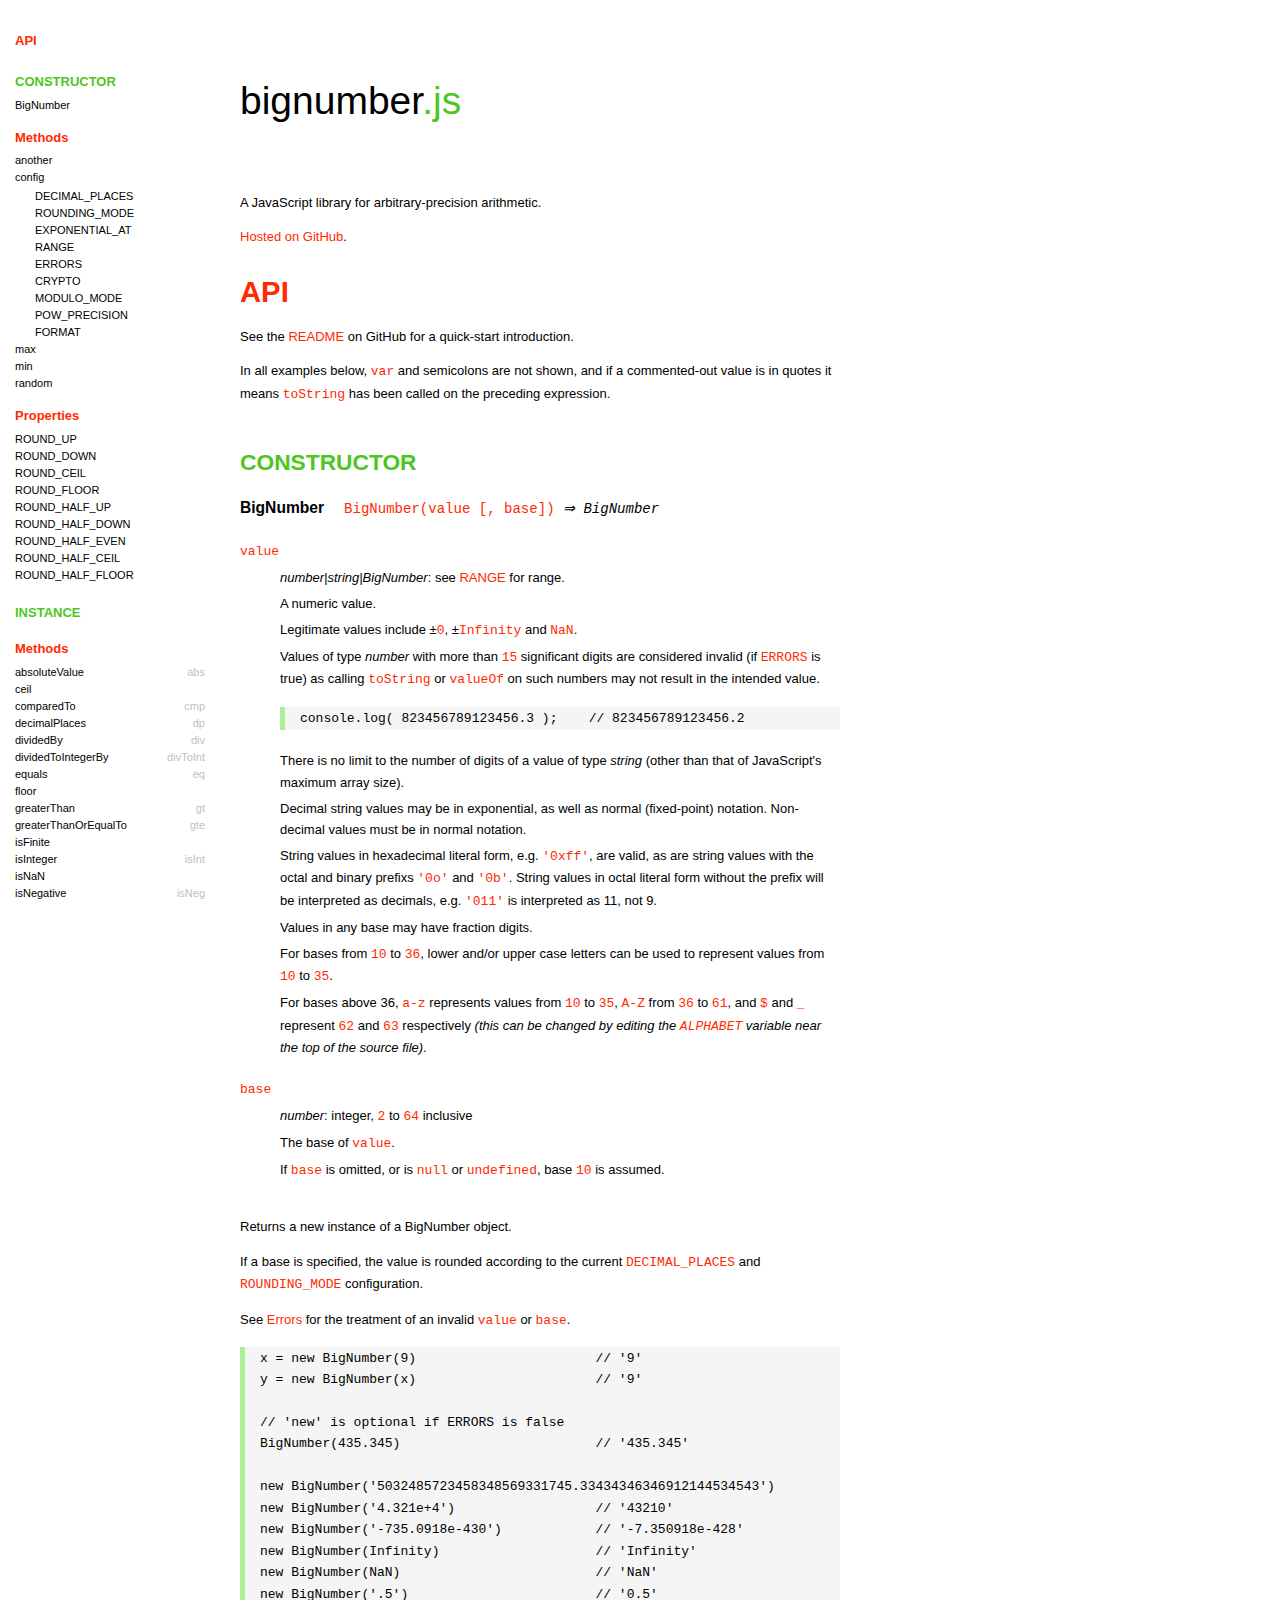
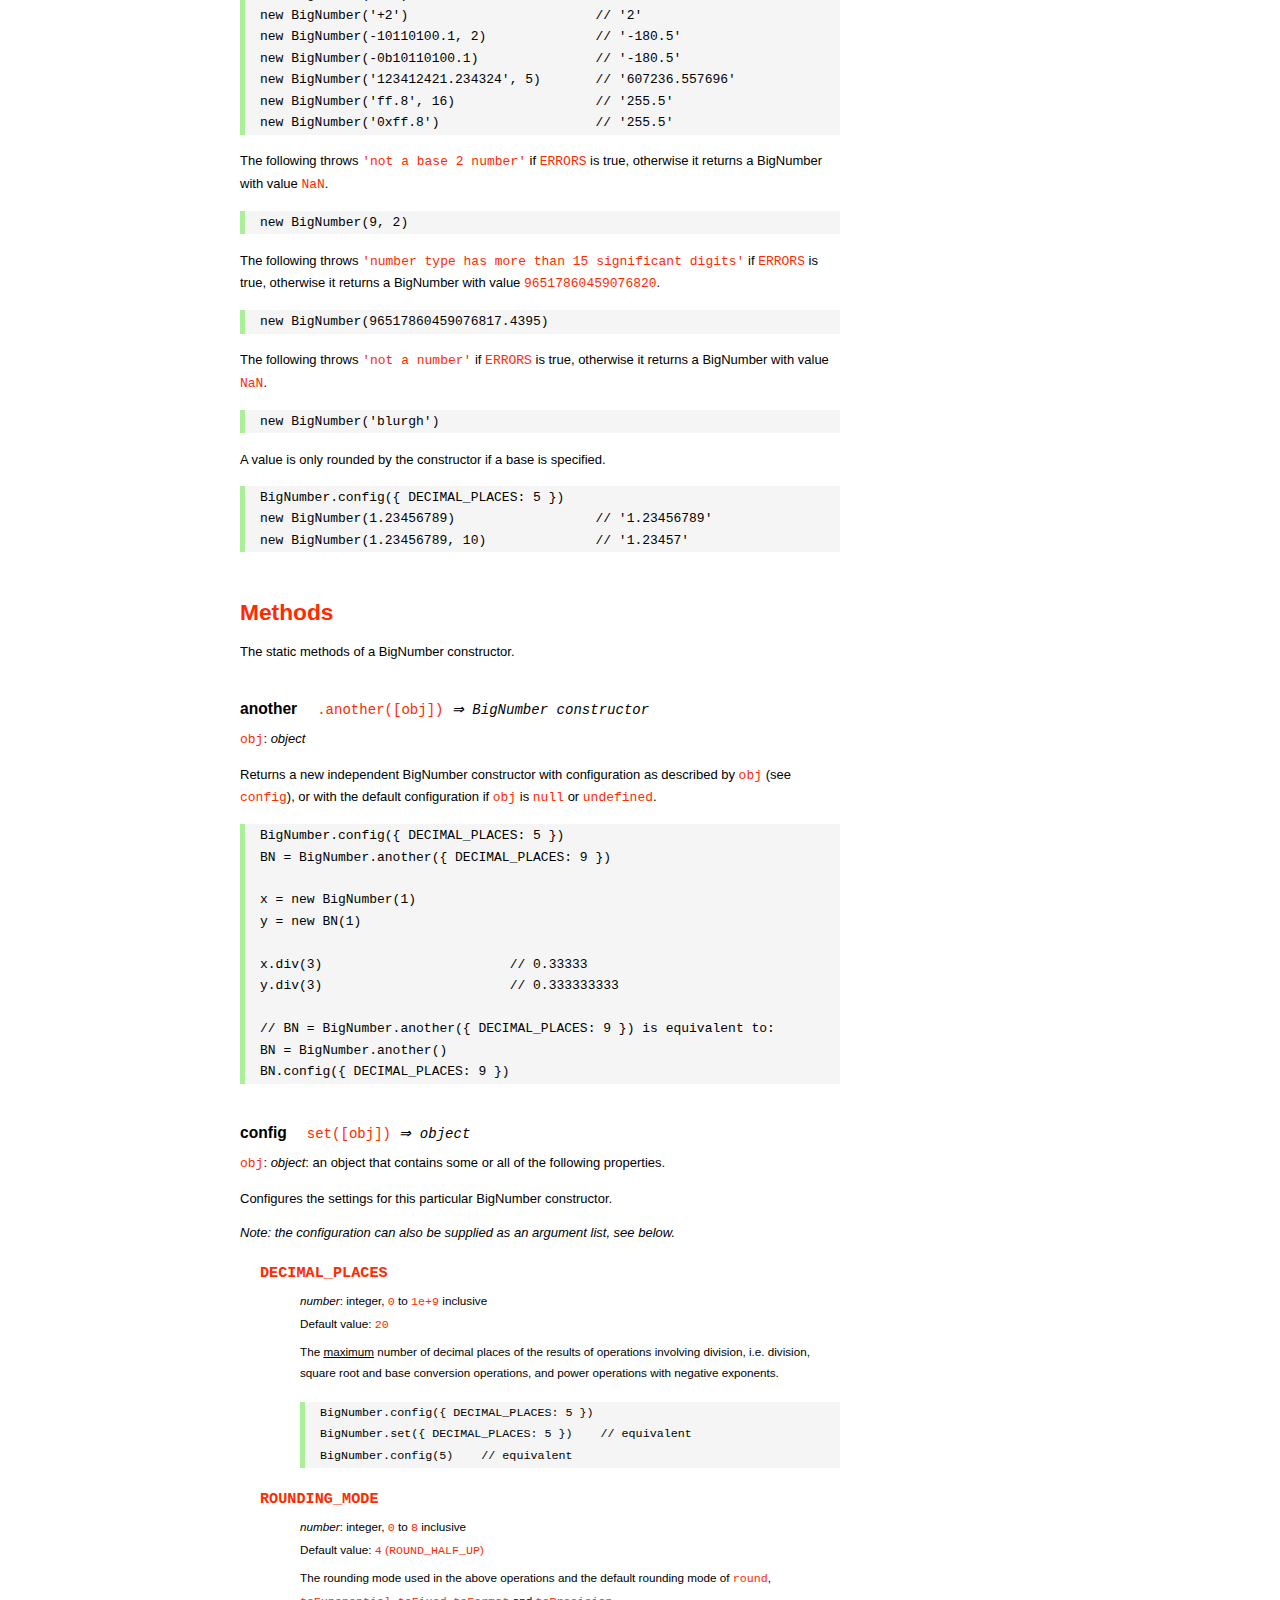
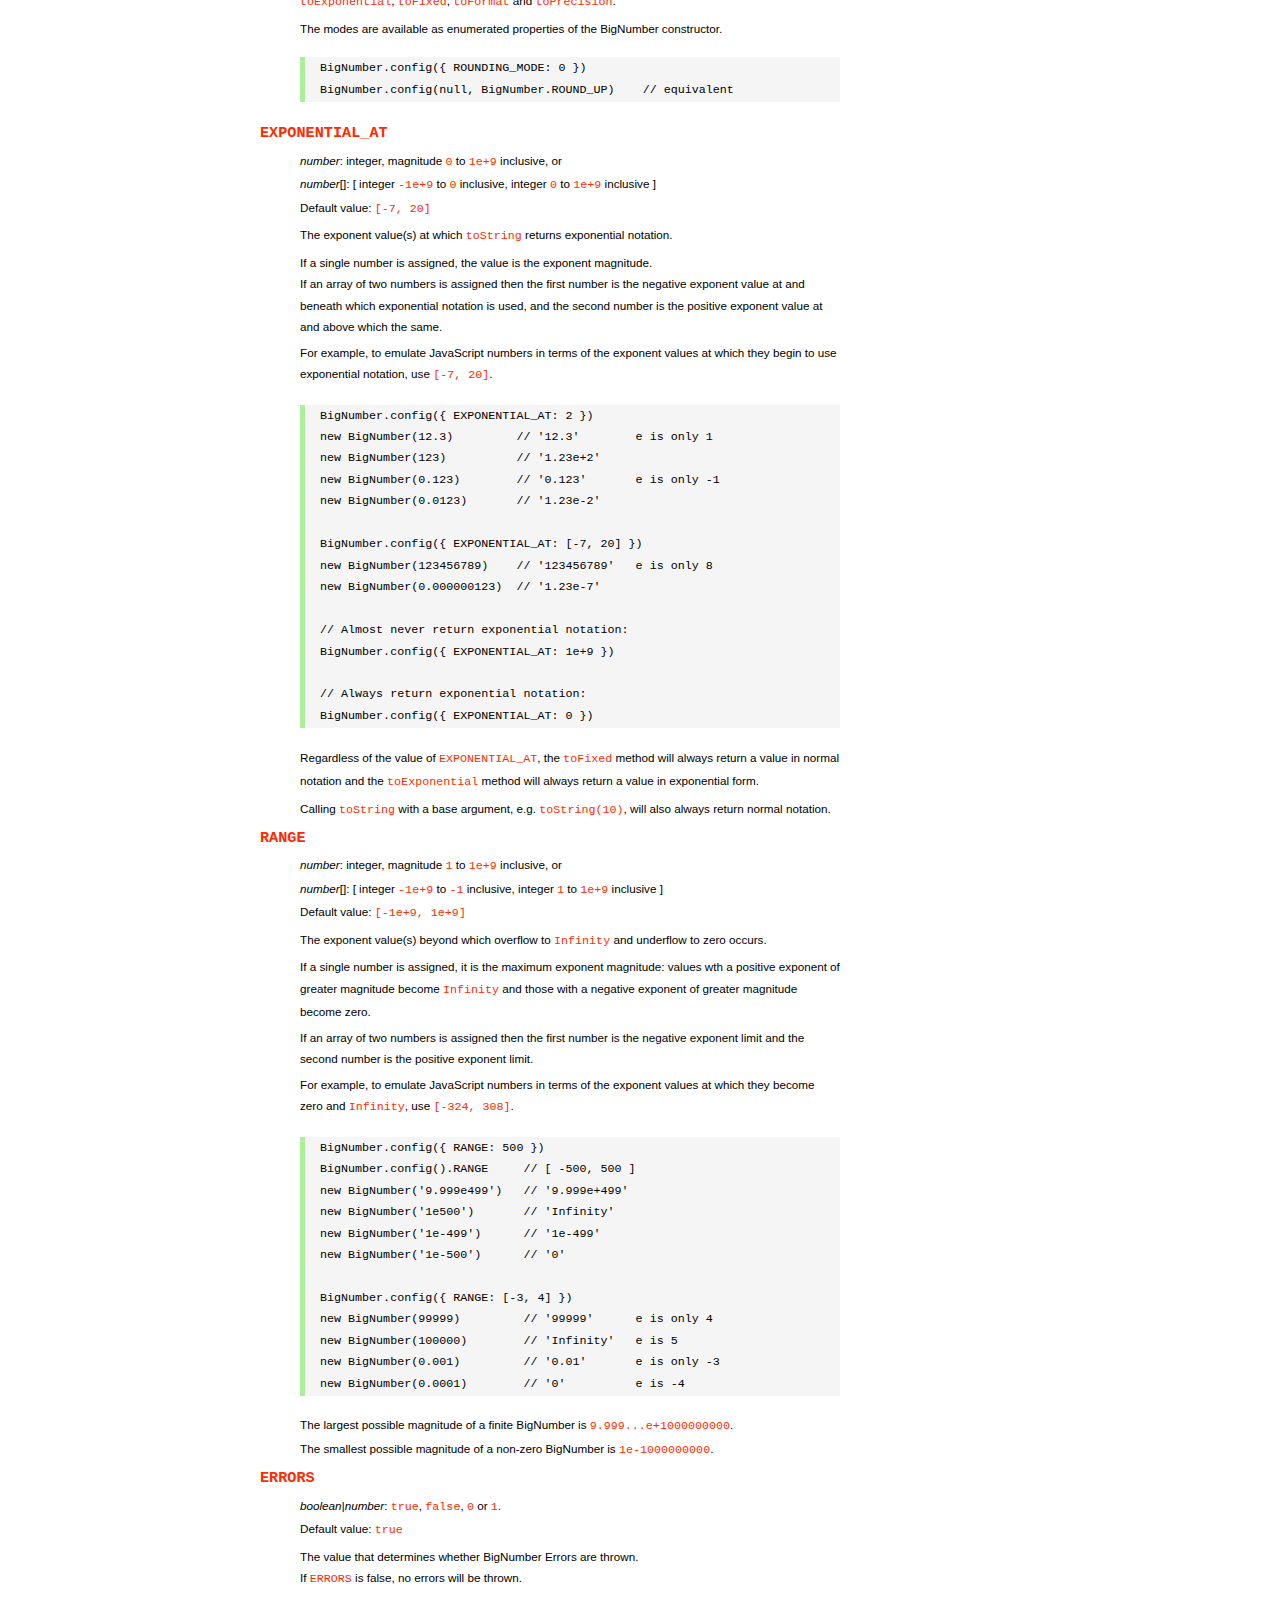
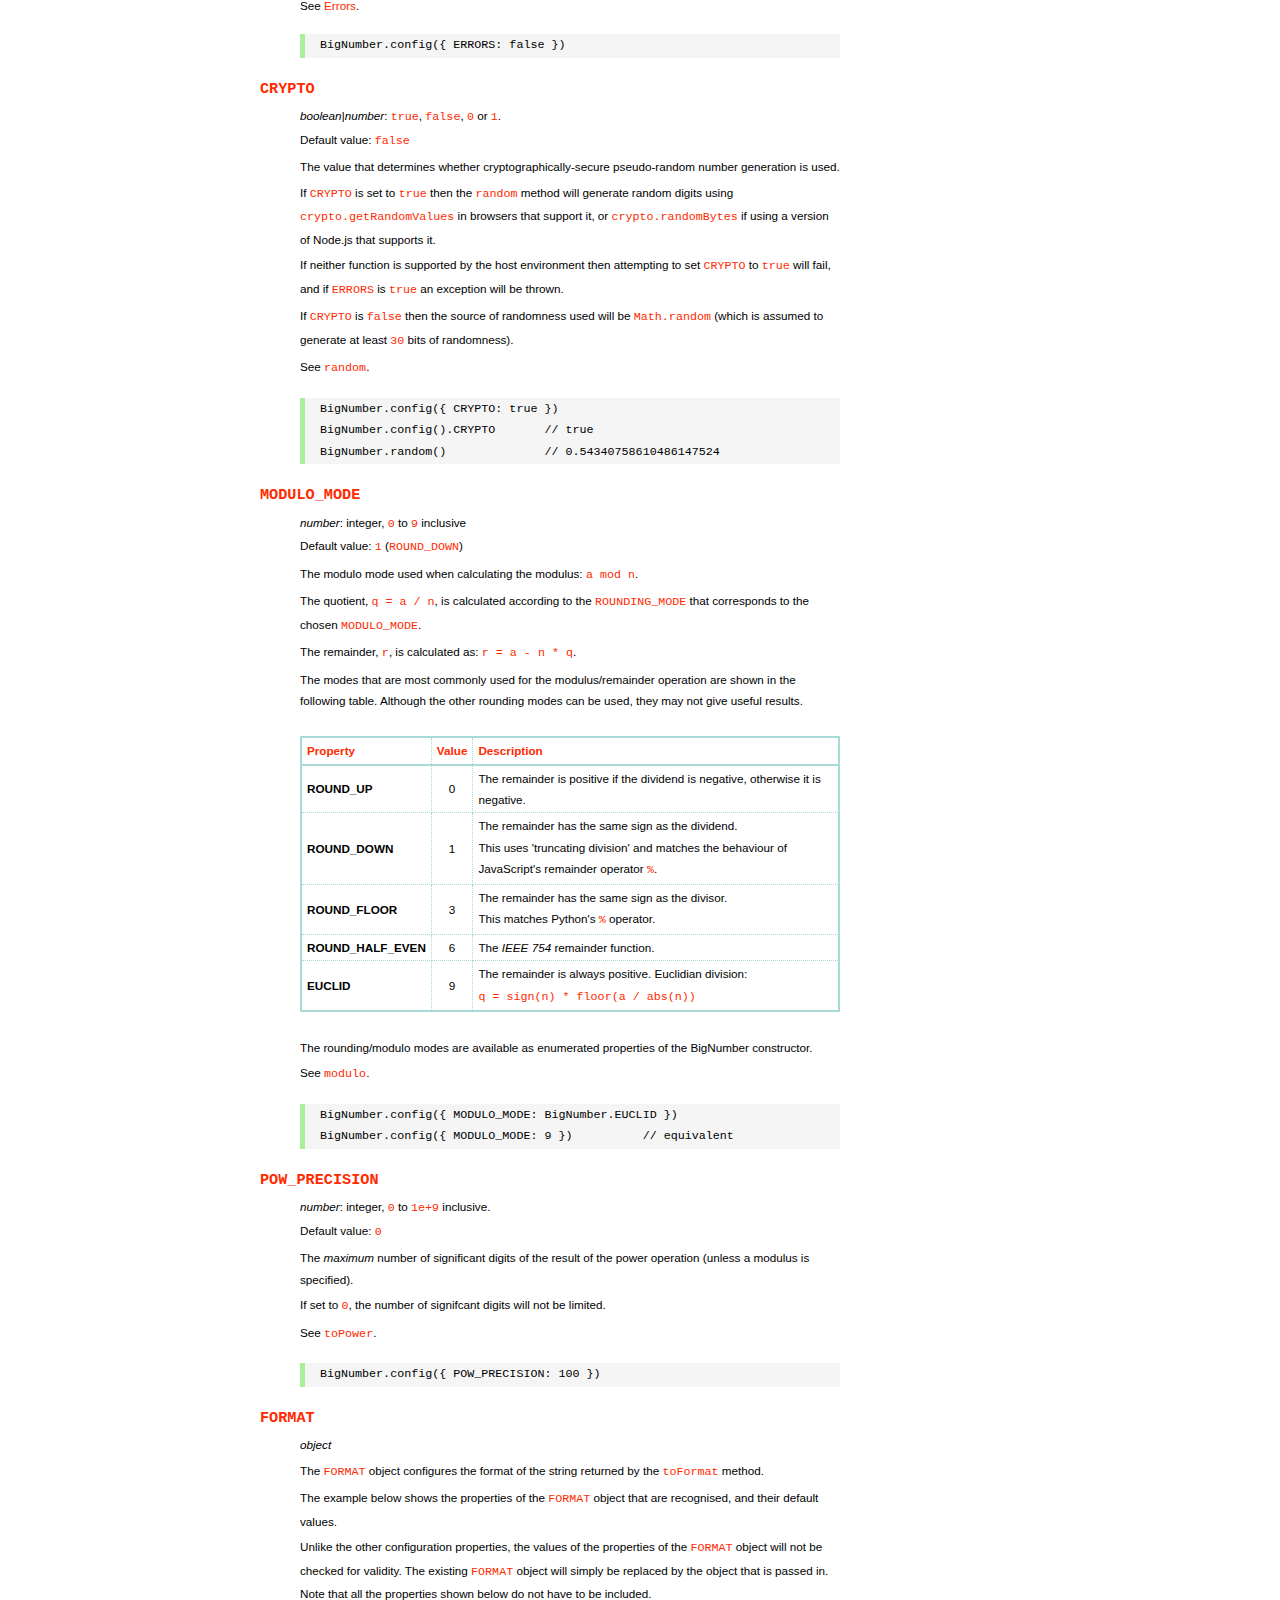
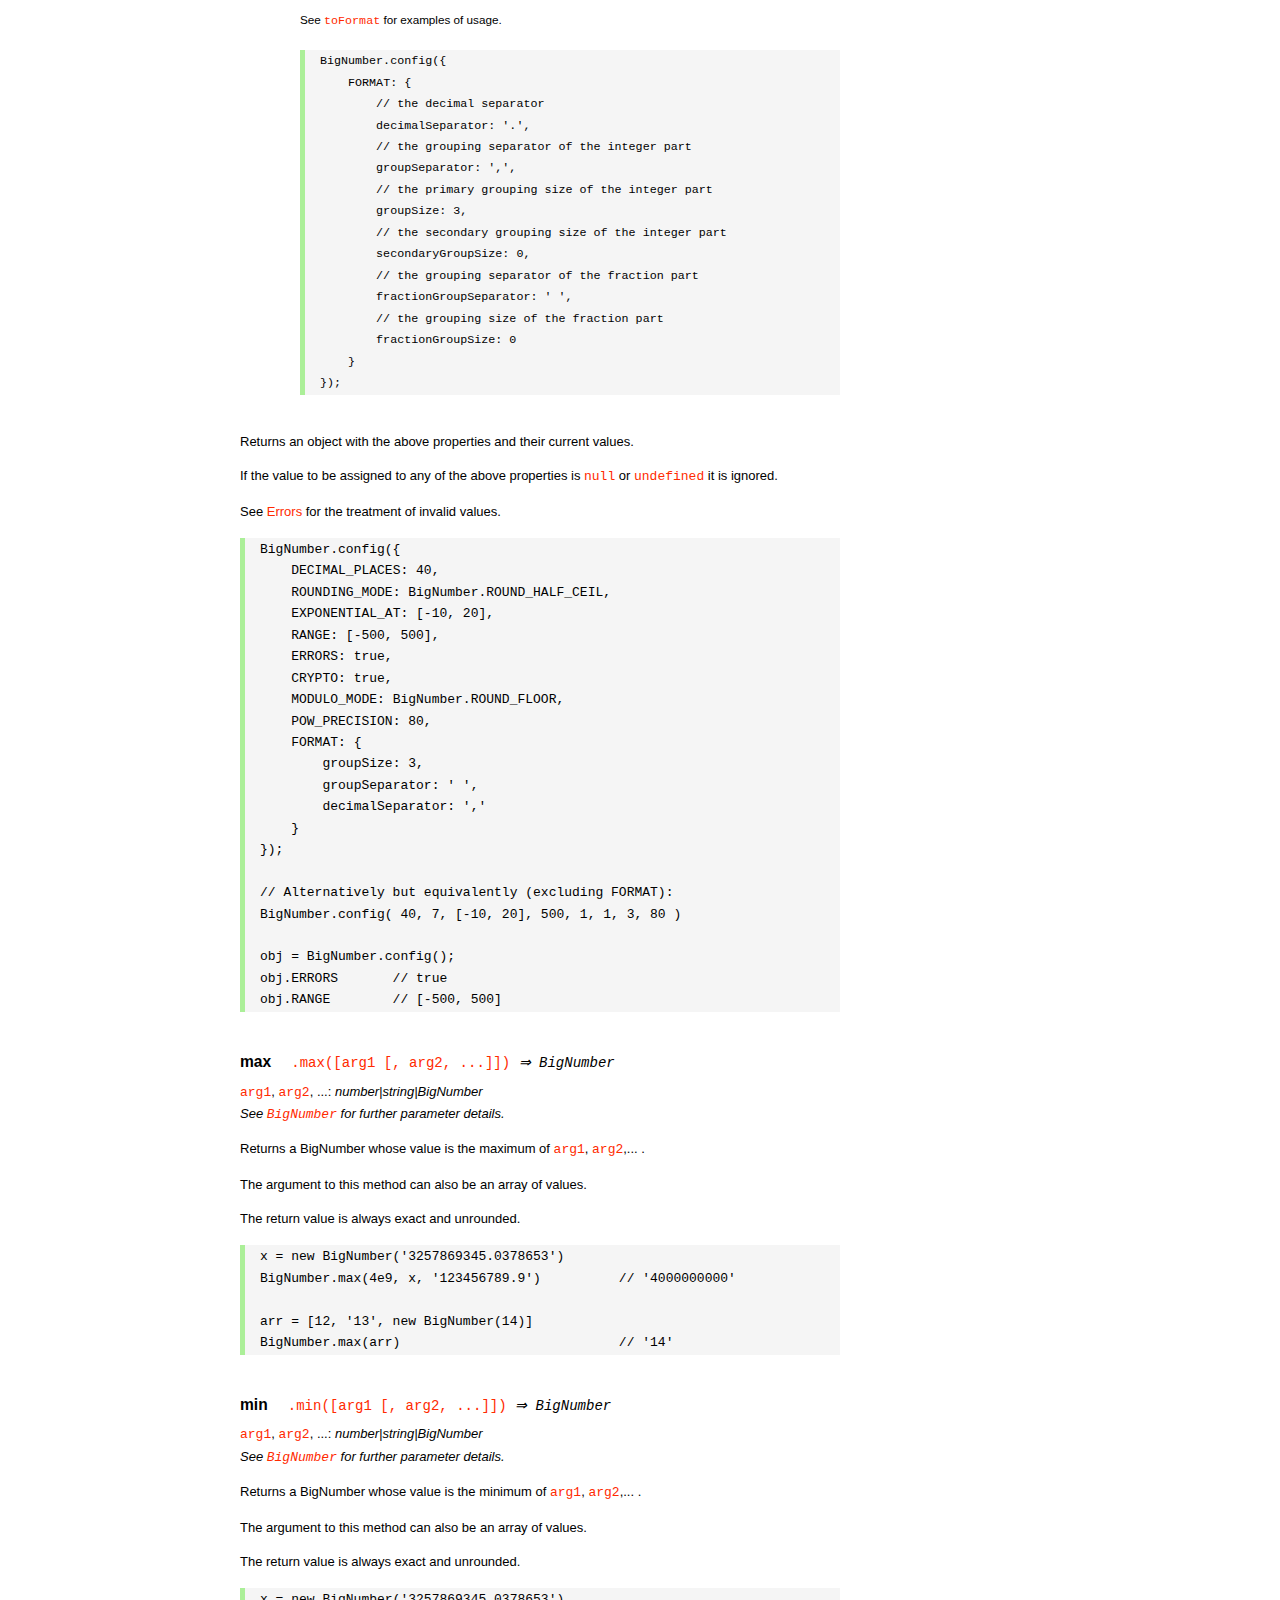
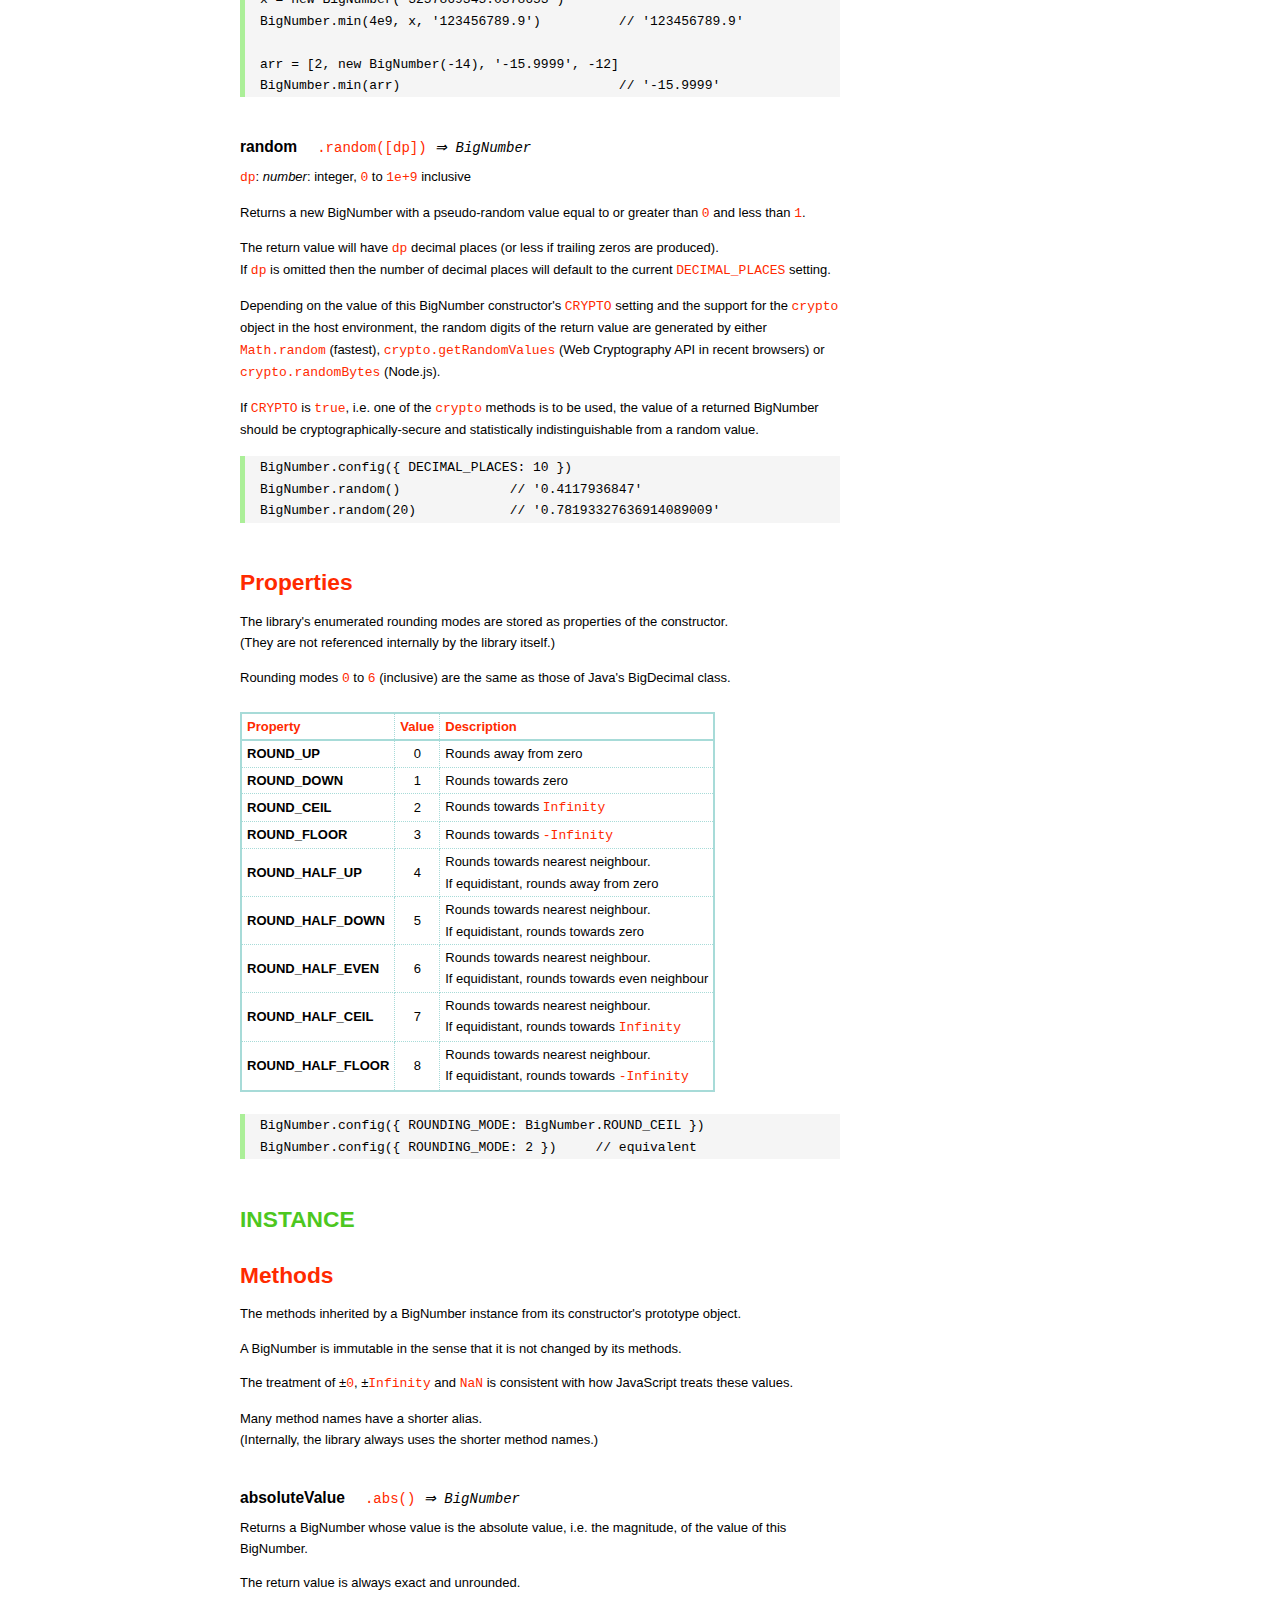
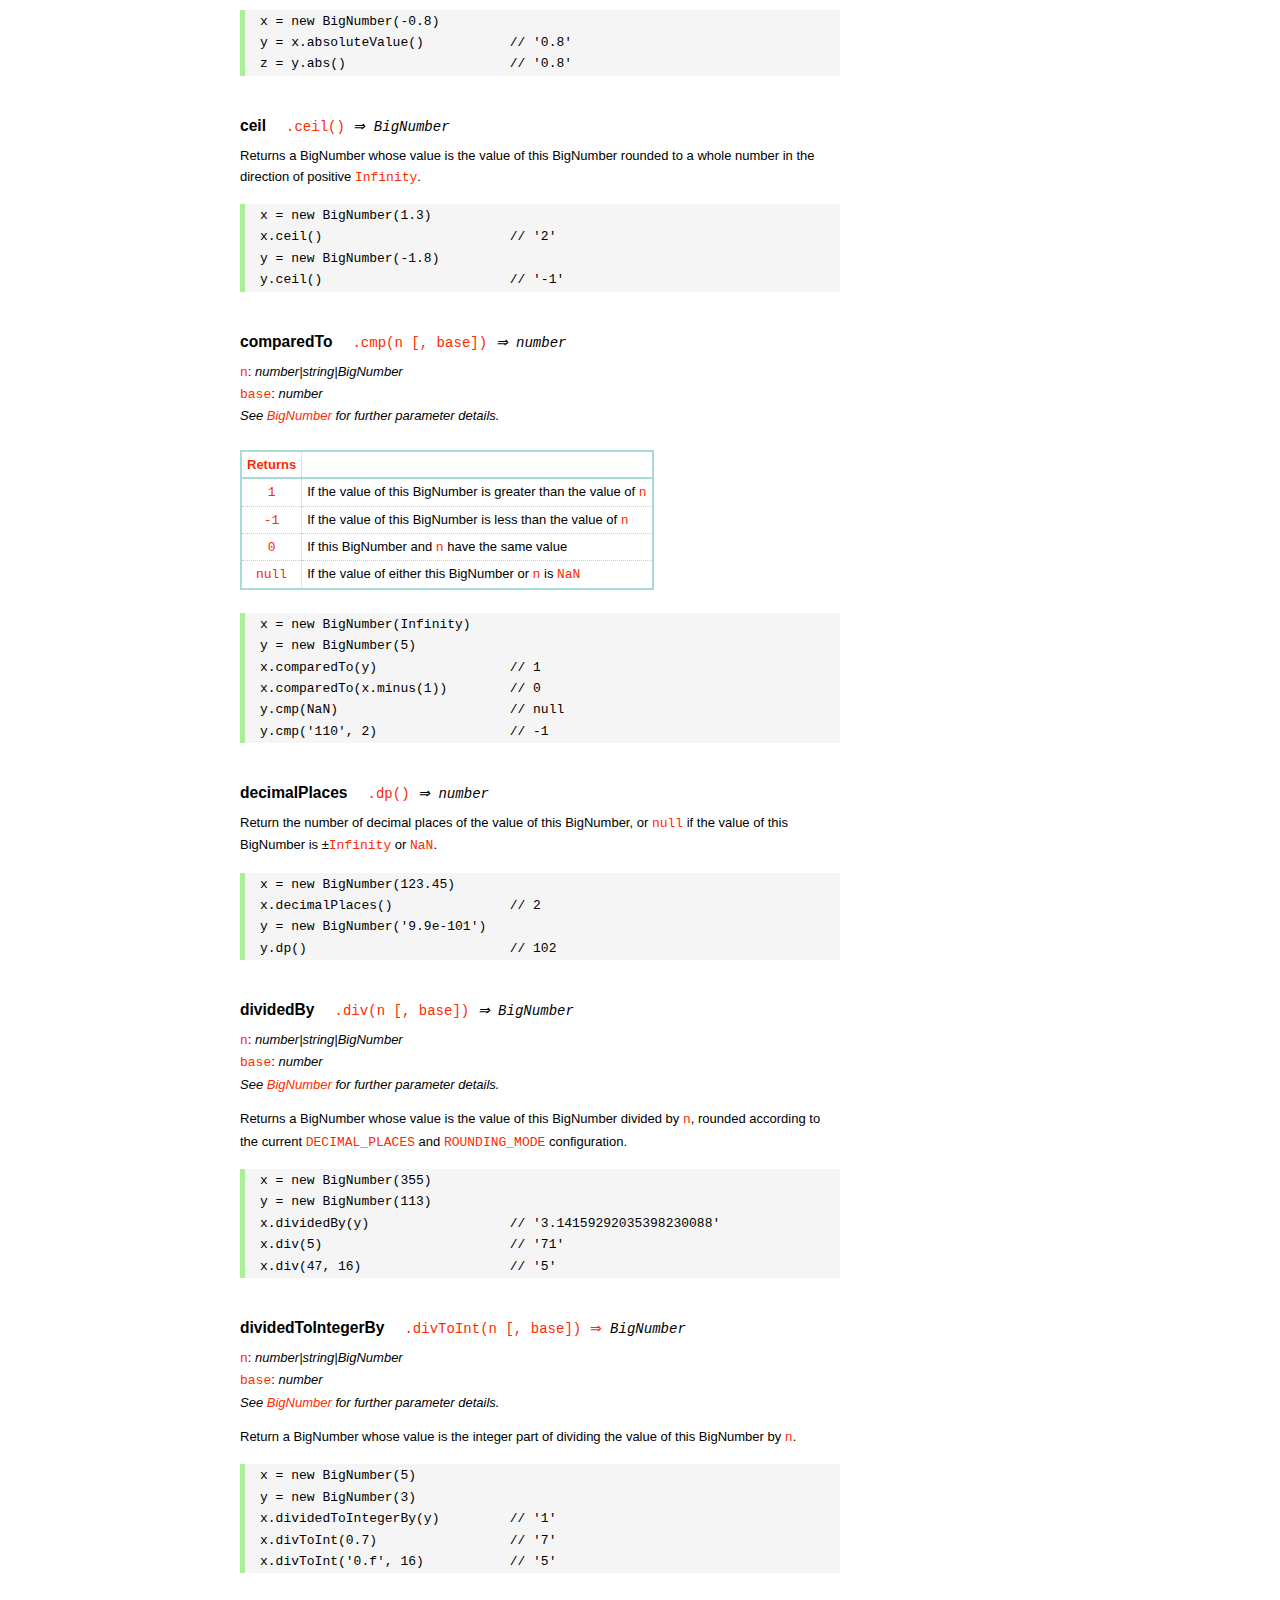
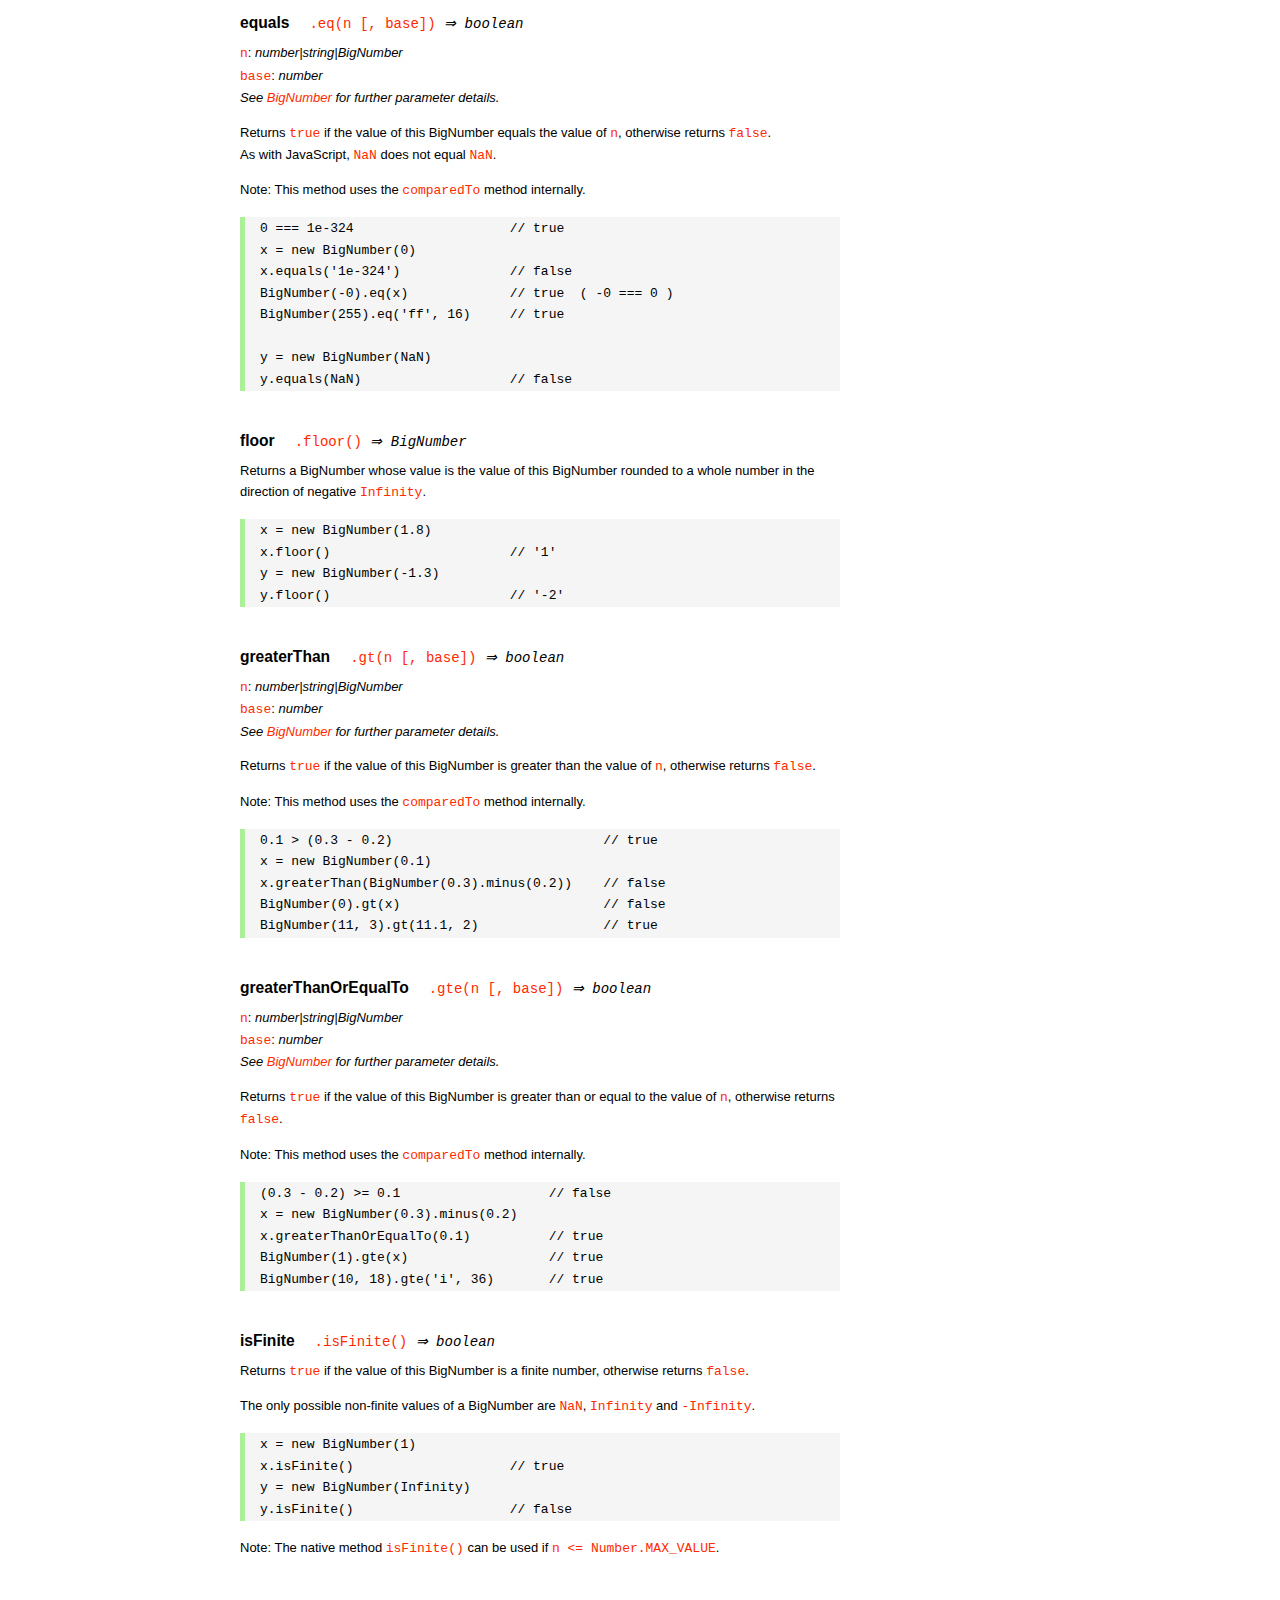
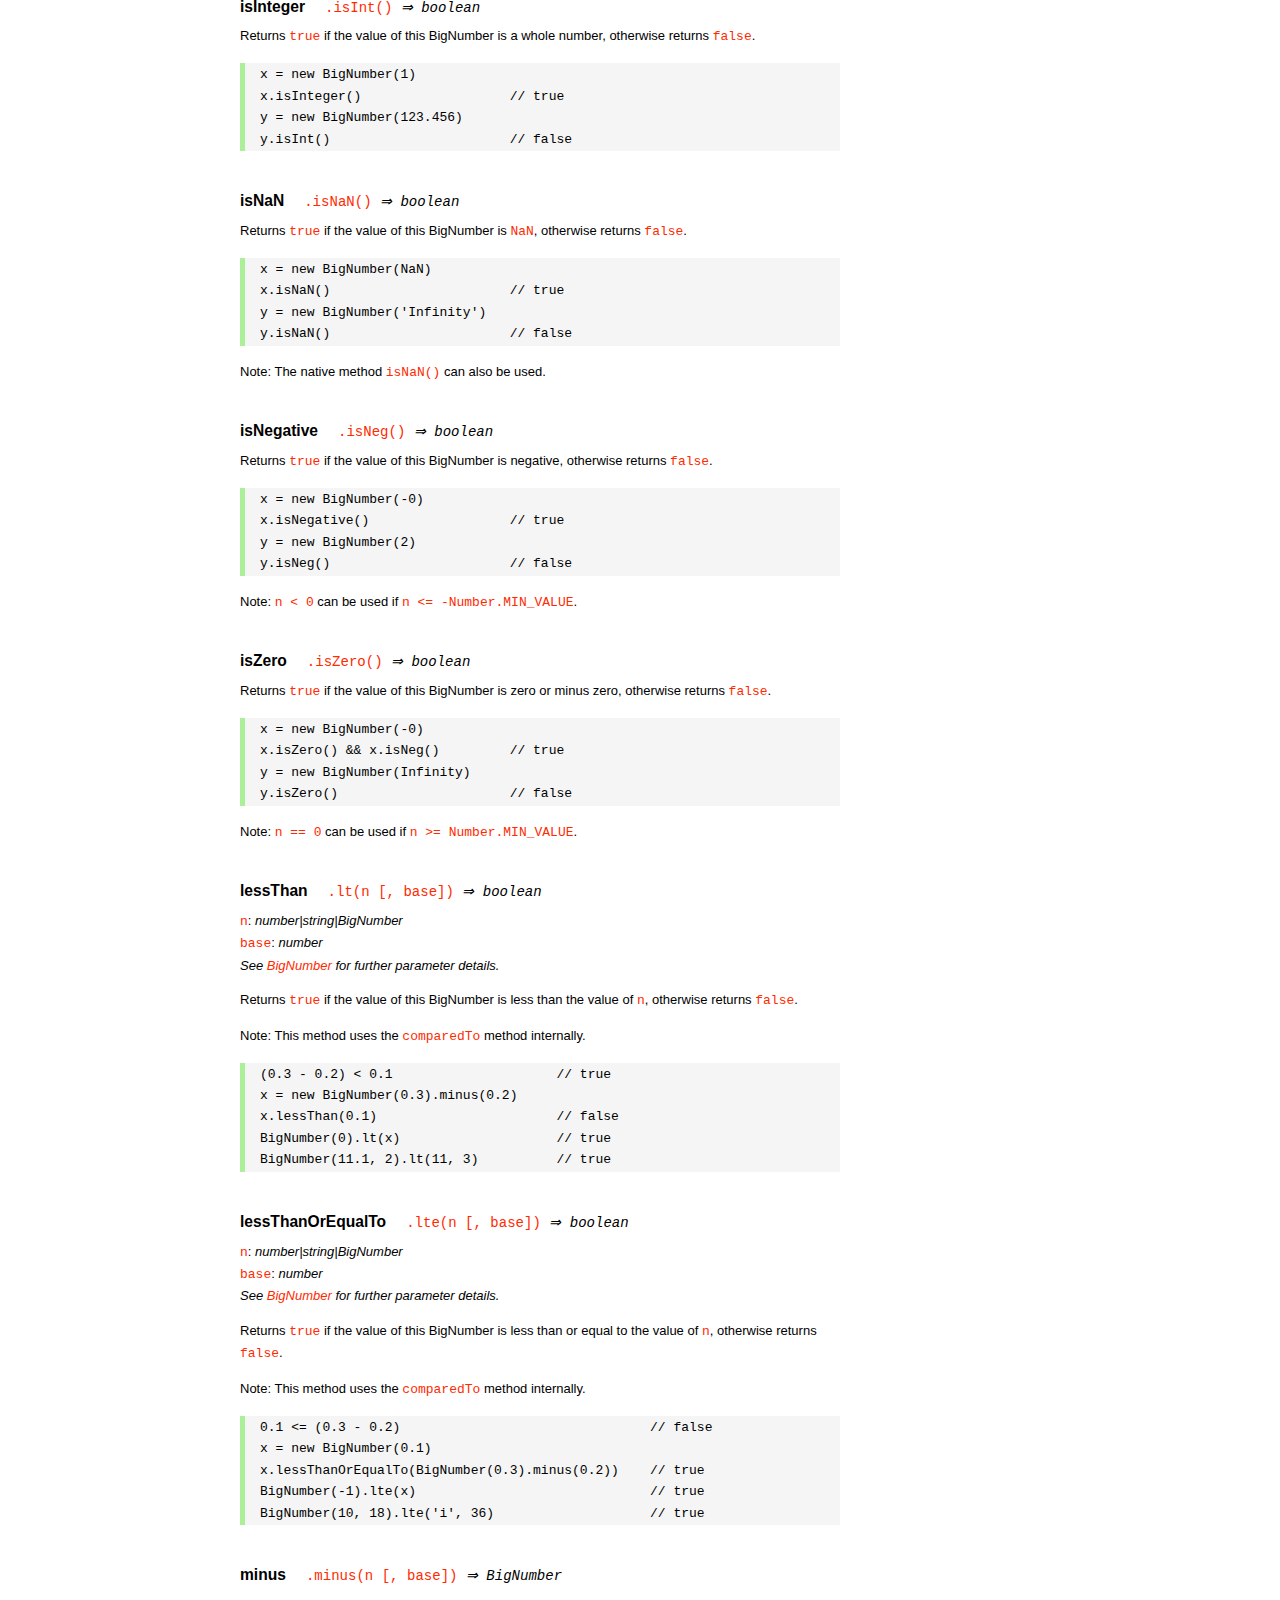
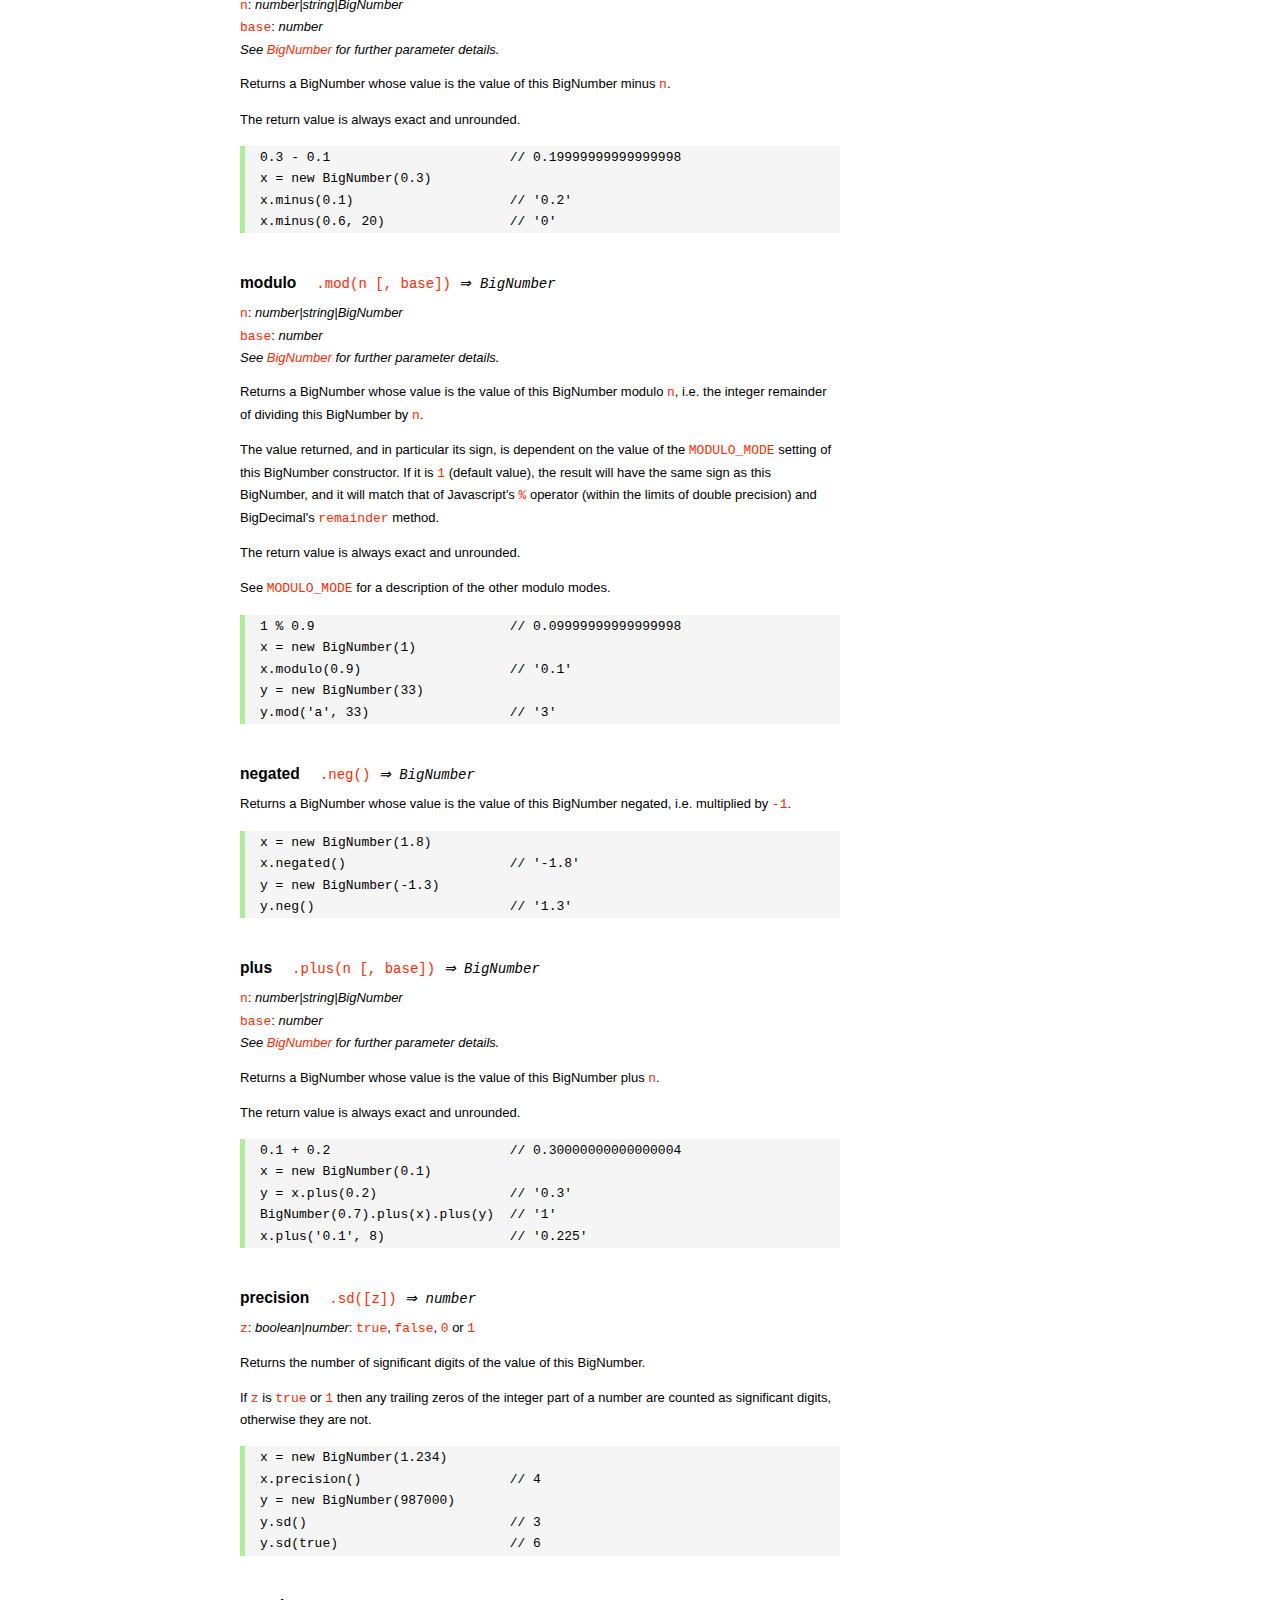
<file: node_modules/mysql/node_modules/bignumber.js/doc/API.html>
<!DOCTYPE HTML>
<html>
<head>
<meta charset="utf-8">
<meta http-equiv="X-UA-Compatible" content="IE=edge">
<meta name="Author" content="M Mclaughlin">
<title>bignumber.js API</title>
<style>
html{font-size:100%}
body{background:#fff;font-family:"Helvetica Neue",Helvetica,Arial,sans-serif;font-size:13px;
  line-height:1.65em;min-height:100%;margin:0}
body,i{color:#000}
.nav{background:#fff;position:fixed;top:0;bottom:0;left:0;width:200px;overflow-y:auto;
  padding:15px 0 30px 15px}
div.container{width:600px;margin:50px 0 50px 240px}
p{margin:0 0 1em;width:600px}
pre,ul{margin:1em 0}
h1,h2,h3,h4,h5{margin:0;padding:1.5em 0 0}
h1,h2{padding:.75em 0}
h1{font:400 3em Verdana,sans-serif;color:#000;margin-bottom:1em}
h2{font-size:2.25em;color:#ff2a00}
h3{font-size:1.75em;color:#4dc71f}
h4{font-size:1.75em;color:#ff2a00;padding-bottom:.75em}
h5{font-size:1.2em;margin-bottom:.4em}
h6{font-size:1.1em;margin-bottom:0.8em;padding:0.5em 0}
dd{padding-top:.35em}
dt{padding-top:.5em}
b{font-weight:700}
dt b{font-size:1.3em}
a,a:visited{color:#ff2a00;text-decoration:none}
a:active,a:hover{outline:0;text-decoration:underline}
.nav a,.nav b,.nav a:visited{display:block;color:#ff2a00;font-weight:700; margin-top:15px}
.nav b{color:#4dc71f;margin-top:20px;cursor:default;width:auto}
ul{list-style-type:none;padding:0 0 0 20px}
.nav ul{line-height:14px;padding-left:0;margin:5px 0 0}
.nav ul a,.nav ul a:visited,span{display:inline;color:#000;font-family:Verdana,Geneva,sans-serif;
  font-size:11px;font-weight:400;margin:0}
.inset,ul.inset{margin-left:20px}
.inset{font-size:.9em}
.nav li{width:auto;margin:0 0 3px}
.alias{font-style:italic;margin-left:20px}
table{border-collapse:collapse;border-spacing:0;border:2px solid #a7dbd8;margin:1.75em 0;padding:0}
td,th{text-align:left;margin:0;padding:2px 5px;border:1px dotted #a7dbd8}
th{border-top:2px solid #a7dbd8;border-bottom:2px solid #a7dbd8;color:#ff2a00}
code,pre{font-family:Consolas, monaco, monospace;font-weight:400}
pre{background:#f5f5f5;white-space:pre-wrap;word-wrap:break-word;border-left:5px solid #abef98;
  padding:1px 0 1px 15px;margin:1.2em 0}
code,.nav-title{color:#ff2a00}
.end{margin-bottom:25px}
.centre{text-align:center}
.error-table{font-size:13px;width:100%}
#faq{margin:3em 0 0}
li span{float:right;margin-right:10px;color:#c0c0c0}
#js{font:inherit;color:#4dc71f}
</style>
</head>
<body>

  <div class="nav">

    <a class='nav-title' href="#">API</a>

    <b> CONSTRUCTOR </b>
    <ul>
      <li><a href="#bignumber">BigNumber</a></li>
    </ul>

    <a href="#methods">Methods</a>
    <ul>
      <li><a href="#another">another</a></li>
      <li><a href="#config" >config</a></li>
      <li>
        <ul class="inset">
          <li><a href="#decimal-places">DECIMAL_PLACES</a></li>
          <li><a href="#rounding-mode" >ROUNDING_MODE</a></li>
          <li><a href="#exponential-at">EXPONENTIAL_AT</a></li>
          <li><a href="#range"         >RANGE</a></li>
          <li><a href="#errors"        >ERRORS</a></li>
          <li><a href="#crypto"        >CRYPTO</a></li>
          <li><a href="#modulo-mode"   >MODULO_MODE</a></li>
          <li><a href="#pow-precision" >POW_PRECISION</a></li>
          <li><a href="#format"        >FORMAT</a></li>
        </ul>
      </li>
      <li><a href="#max"   >max</a></li>
      <li><a href="#min"   >min</a></li>
      <li><a href="#random">random</a></li>
    </ul>

    <a href="#constructor-properties">Properties</a>
    <ul>
      <li><a href="#round-up"        >ROUND_UP</a></li>
      <li><a href="#round-down"      >ROUND_DOWN</a></li>
      <li><a href="#round-ceil"      >ROUND_CEIL</a></li>
      <li><a href="#round-floor"     >ROUND_FLOOR</a></li>
      <li><a href="#round-half-up"   >ROUND_HALF_UP</a></li>
      <li><a href="#round-half-down" >ROUND_HALF_DOWN</a></li>
      <li><a href="#round-half-even" >ROUND_HALF_EVEN</a></li>
      <li><a href="#round-half-ceil" >ROUND_HALF_CEIL</a></li>
      <li><a href="#round-half-floor">ROUND_HALF_FLOOR</a></li>
    </ul>

    <b> INSTANCE </b>

    <a href="#prototype-methods">Methods</a>
    <ul>
      <li><a href="#abs"    >absoluteValue       </a><span>abs</span>     </li>
      <li><a href="#ceil"   >ceil                </a>                     </li>
      <li><a href="#cmp"    >comparedTo          </a><span>cmp</span>     </li>
      <li><a href="#dp"     >decimalPlaces       </a><span>dp</span>      </li>
      <li><a href="#div"    >dividedBy           </a><span>div</span>     </li>
      <li><a href="#divInt" >dividedToIntegerBy  </a><span>divToInt</span></li>
      <li><a href="#eq"     >equals              </a><span>eq</span>      </li>
      <li><a href="#floor"  >floor               </a>                     </li>
      <li><a href="#gt"     >greaterThan         </a><span>gt</span>      </li>
      <li><a href="#gte"    >greaterThanOrEqualTo</a><span>gte</span>     </li>
      <li><a href="#isF"    >isFinite            </a>                     </li>
      <li><a href="#isInt"  >isInteger           </a><span>isInt</span>   </li>
      <li><a href="#isNaN"  >isNaN               </a>                     </li>
      <li><a href="#isNeg"  >isNegative          </a><span>isNeg</span>   </li>
      <li><a href="#isZ"    >isZero              </a>                     </li>
      <li><a href="#lt"     >lessThan            </a><span>lt</span>      </li>
      <li><a href="#lte"    >lessThanOrEqualTo   </a><span>lte</span>     </li>
      <li><a href="#minus"  >minus               </a><span>sub</span>     </li>
      <li><a href="#mod"    >modulo              </a><span>mod</span>     </li>
      <li><a href="#neg"    >negated             </a><span>neg</span>     </li>
      <li><a href="#plus"   >plus                </a><span>add</span>     </li>
      <li><a href="#sd"     >precision           </a><span>sd</span>      </li>
      <li><a href="#round"  >round               </a>                     </li>
      <li><a href="#shift"  >shift               </a>                     </li>
      <li><a href="#sqrt"   >squareRoot          </a><span>sqrt</span>    </li>
      <li><a href="#times"  >times               </a><span>mul</span>     </li>
      <li><a href="#toD"    >toDigits            </a>                     </li>
      <li><a href="#toE"    >toExponential       </a>                     </li>
      <li><a href="#toFix"  >toFixed             </a>                     </li>
      <li><a href="#toFor"  >toFormat            </a>                     </li>
      <li><a href="#toFr"   >toFraction          </a>                     </li>
      <li><a href="#toJSON" >toJSON              </a>                     </li>
      <li><a href="#toN"    >toNumber            </a>                     </li>
      <li><a href="#pow"    >toPower             </a><span>pow</span>     </li>
      <li><a href="#toP"    >toPrecision         </a>                     </li>
      <li><a href="#toS"    >toString            </a>                     </li>
      <li><a href="#trunc"  >truncated           </a><span>trunc</span>   </li>
      <li><a href="#valueOf">valueOf             </a>                     </li>
    </ul>

    <a href="#instance-properties">Properties</a>
    <ul>
      <li><a href="#coefficient">c: coefficient</a></li>
      <li><a href="#exponent"   >e: exponent</a></li>
      <li><a href="#sign"       >s: sign</a></li>
      <li><a href="#isbig"      >isBigNumber</a></li>
    </ul>

    <a href="#zero-nan-infinity">Zero, NaN &amp; Infinity</a>
    <a href="#Errors">Errors</a>
    <a class='end' href="#faq">FAQ</a>

  </div>

  <div class="container">

    <h1>bignumber<span id='js'>.js</span></h1>

    <p>A JavaScript library for arbitrary-precision arithmetic.</p>
    <p><a href="https://github.com/MikeMcl/bignumber.js">Hosted on GitHub</a>. </p>

    <h2>API</h2>

    <p>
      See the <a href='https://github.com/MikeMcl/bignumber.js'>README</a> on GitHub for a
      quick-start introduction.
    </p>
    <p>
      In all examples below, <code>var</code> and semicolons are not shown, and if a commented-out
      value is in quotes it means <code>toString</code> has been called on the preceding expression.
    </p>


    <h3>CONSTRUCTOR</h3>

    <h5 id="bignumber">
      BigNumber<code class='inset'>BigNumber(value [, base]) <i>&rArr; BigNumber</i></code>
    </h5>
    <dl>
      <dt><code>value</code></dt>
      <dd>
        <i>number|string|BigNumber</i>: see <a href='#range'>RANGE</a> for
        range.
      </dd>
      <dd>
        A numeric value.
      </dd>
      <dd>
        Legitimate values include &plusmn;<code>0</code>, &plusmn;<code>Infinity</code> and
        <code>NaN</code>.
      </dd>
      <dd>
        Values of type <em>number</em> with more than <code>15</code> significant digits are
        considered invalid (if <a href='#errors'><code>ERRORS</code></a> is true) as calling
        <code><a href='#toS'>toString</a></code> or <code><a href='#valueOf'>valueOf</a></code> on
        such numbers may not result in the intended value.
        <pre>console.log( 823456789123456.3 );    // 823456789123456.2</pre>
      </dd>
      <dd>
        There is no limit to the number of digits of a value of type <em>string</em> (other than
        that of JavaScript's maximum array size).
      </dd>
      <dd>
        Decimal string values may be in exponential, as well as normal (fixed-point) notation.
        Non-decimal values must be in normal notation.
      </dd>
      <dd>
        String values in hexadecimal literal form, e.g. <code>'0xff'</code>, are valid, as are
        string values with the octal and binary prefixs <code>'0o'</code> and <code>'0b'</code>.
        String values in octal literal form without the prefix will be interpreted as
        decimals, e.g. <code>'011'</code> is interpreted as 11, not 9.
      </dd>
      <dd>Values in any base may have fraction digits.</dd>
      <dd>
        For bases from <code>10</code> to <code>36</code>, lower and/or upper case letters can be
        used to represent values from <code>10</code> to <code>35</code>.
      </dd>
      <dd>
        For bases above 36, <code>a-z</code> represents values from <code>10</code> to
        <code>35</code>, <code>A-Z</code> from <code>36</code> to <code>61</code>, and
        <code>$</code> and <code>_</code> represent <code>62</code> and <code>63</code> respectively
        <i>(this can be changed by editing the <code>ALPHABET</code> variable near the top of the
        source file)</i>.
      </dd>
    </dl>
    <dl>
      <dt><code>base</code></dt>
      <dd>
        <i>number</i>: integer, <code>2</code> to <code>64</code> inclusive
      </dd>
      <dd>The base of <code>value</code>.</dd>
      <dd>
        If <code>base</code> is omitted, or is <code>null</code> or <code>undefined</code>, base
        <code>10</code> is assumed.
      </dd>
    </dl>
    <br />
    <p>Returns a new instance of a BigNumber object.</p>
    <p>
      If a base is specified, the value is rounded according to
      the current <a href='#decimal-places'><code>DECIMAL_PLACES</code></a> and
      <a href='#rounding-mode'><code>ROUNDING_MODE</code></a> configuration.
    </p>
    <p>
      See <a href='#Errors'>Errors</a> for the treatment of an invalid <code>value</code> or
      <code>base</code>.
    </p>
    <pre>
x = new BigNumber(9)                       // '9'
y = new BigNumber(x)                       // '9'

// 'new' is optional if ERRORS is false
BigNumber(435.345)                         // '435.345'

new BigNumber('5032485723458348569331745.33434346346912144534543')
new BigNumber('4.321e+4')                  // '43210'
new BigNumber('-735.0918e-430')            // '-7.350918e-428'
new BigNumber(Infinity)                    // 'Infinity'
new BigNumber(NaN)                         // 'NaN'
new BigNumber('.5')                        // '0.5'
new BigNumber('+2')                        // '2'
new BigNumber(-10110100.1, 2)              // '-180.5'
new BigNumber(-0b10110100.1)               // '-180.5'
new BigNumber('123412421.234324', 5)       // '607236.557696'
new BigNumber('ff.8', 16)                  // '255.5'
new BigNumber('0xff.8')                    // '255.5'</pre>
    <p>
      The following throws <code>'not a base 2 number'</code> if
      <a href='#errors'><code>ERRORS</code></a> is true, otherwise it returns a BigNumber with value
      <code>NaN</code>.
    </p>
    <pre>new BigNumber(9, 2)</pre>
    <p>
      The following throws <code>'number type has more than 15 significant digits'</code> if
      <a href='#errors'><code>ERRORS</code></a> is true, otherwise it returns a BigNumber with value
      <code>96517860459076820</code>.
    </p>
    <pre>new BigNumber(96517860459076817.4395)</pre>
    <p>
      The following throws <code>'not a number'</code> if <a href='#errors'><code>ERRORS</code></a>
      is true, otherwise it returns a BigNumber with value <code>NaN</code>.
    </p>
    <pre>new BigNumber('blurgh')</pre>
    <p>
      A value is only rounded by the constructor if a base is specified.
    </p>
    <pre>BigNumber.config({ DECIMAL_PLACES: 5 })
new BigNumber(1.23456789)                  // '1.23456789'
new BigNumber(1.23456789, 10)              // '1.23457'</pre>



    <h4 id="methods">Methods</h4>
     <p>The static methods of a BigNumber constructor.</p>




    <h5 id="another">
       another<code class='inset'>.another([obj]) <i>&rArr; BigNumber constructor</i></code>
    </h5>
    <p><code>obj</code>: <i>object</i></p>
    <p>
      Returns a new independent BigNumber constructor with configuration as described by
      <code>obj</code> (see <a href='#config'><code>config</code></a>), or with the default
      configuration if <code>obj</code> is <code>null</code> or <code>undefined</code>.
    </p>
    <pre>BigNumber.config({ DECIMAL_PLACES: 5 })
BN = BigNumber.another({ DECIMAL_PLACES: 9 })

x = new BigNumber(1)
y = new BN(1)

x.div(3)                        // 0.33333
y.div(3)                        // 0.333333333

// BN = BigNumber.another({ DECIMAL_PLACES: 9 }) is equivalent to:
BN = BigNumber.another()
BN.config({ DECIMAL_PLACES: 9 })</pre>



    <h5 id="config">config<code class='inset'>set([obj]) <i>&rArr; object</i></code></h5>
    <p>
      <code>obj</code>: <i>object</i>: an object that contains some or all of the following
      properties.
    </p>
    <p>Configures the settings for this particular BigNumber constructor.</p>
    <p><i>Note: the configuration can also be supplied as an argument list, see below.</i></p>
    <dl class='inset'>
      <dt id="decimal-places"><code><b>DECIMAL_PLACES</b></code></dt>
      <dd>
        <i>number</i>: integer, <code>0</code> to <code>1e+9</code> inclusive<br />
        Default value: <code>20</code>
      </dd>
      <dd>
        The <u>maximum</u> number of decimal places of the results of operations involving
        division, i.e. division, square root and base conversion operations, and power
        operations with negative exponents.<br />
      </dd>
      <dd>
      <pre>BigNumber.config({ DECIMAL_PLACES: 5 })
BigNumber.set({ DECIMAL_PLACES: 5 })    // equivalent
BigNumber.config(5)    // equivalent</pre>
      </dd>



      <dt id="rounding-mode"><code><b>ROUNDING_MODE</b></code></dt>
      <dd>
        <i>number</i>: integer, <code>0</code> to <code>8</code> inclusive<br />
        Default value: <code>4</code> <a href="#round-half-up">(<code>ROUND_HALF_UP</code>)</a>
      </dd>
      <dd>
        The rounding mode used in the above operations and the default rounding mode of
        <a href='#round'><code>round</code></a>,
        <a href='#toE'><code>toExponential</code></a>,
        <a href='#toFix'><code>toFixed</code></a>,
        <a href='#toFor'><code>toFormat</code></a> and
        <a href='#toP'><code>toPrecision</code></a>.
      </dd>
      <dd>The modes are available as enumerated properties of the BigNumber constructor.</dd>
       <dd>
      <pre>BigNumber.config({ ROUNDING_MODE: 0 })
BigNumber.config(null, BigNumber.ROUND_UP)    // equivalent</pre>
        </dd>



      <dt id="exponential-at"><code><b>EXPONENTIAL_AT</b></code></dt>
      <dd>
        <i>number</i>: integer, magnitude <code>0</code> to <code>1e+9</code> inclusive, or
        <br />
        <i>number</i>[]: [ integer <code>-1e+9</code> to <code>0</code> inclusive, integer
        <code>0</code> to <code>1e+9</code> inclusive ]<br />
        Default value: <code>[-7, 20]</code>
      </dd>
      <dd>
        The exponent value(s) at which <code>toString</code> returns exponential notation.
      </dd>
      <dd>
        If a single number is assigned, the value is the exponent magnitude.<br />
        If an array of two numbers is assigned then the first number is the negative exponent
        value at and beneath which exponential notation is used, and the second number is the
        positive exponent value at and above which the same.
      </dd>
      <dd>
        For example, to emulate JavaScript numbers in terms of the exponent values at which they
        begin to use exponential notation, use <code>[-7, 20]</code>.
      </dd>
      <dd>
      <pre>BigNumber.config({ EXPONENTIAL_AT: 2 })
new BigNumber(12.3)         // '12.3'        e is only 1
new BigNumber(123)          // '1.23e+2'
new BigNumber(0.123)        // '0.123'       e is only -1
new BigNumber(0.0123)       // '1.23e-2'

BigNumber.config({ EXPONENTIAL_AT: [-7, 20] })
new BigNumber(123456789)    // '123456789'   e is only 8
new BigNumber(0.000000123)  // '1.23e-7'

// Almost never return exponential notation:
BigNumber.config({ EXPONENTIAL_AT: 1e+9 })

// Always return exponential notation:
BigNumber.config({ EXPONENTIAL_AT: 0 })</pre>
      </dd>
      <dd>
        Regardless of the value of <code>EXPONENTIAL_AT</code>, the <code>toFixed</code> method
        will always return a value in normal notation and the <code>toExponential</code> method
        will always return a value in exponential form.
      </dd>
      <dd>
        Calling <code>toString</code> with a base argument, e.g. <code>toString(10)</code>, will
        also always return normal notation.
      </dd>



      <dt id="range"><code><b>RANGE</b></code></dt>
      <dd>
        <i>number</i>: integer, magnitude <code>1</code> to <code>1e+9</code> inclusive, or
        <br />
        <i>number</i>[]: [ integer <code>-1e+9</code> to <code>-1</code> inclusive, integer
        <code>1</code> to <code>1e+9</code> inclusive ]<br />
        Default value: <code>[-1e+9, 1e+9]</code>
      </dd>
      <dd>
        The exponent value(s) beyond which overflow to <code>Infinity</code> and underflow to
        zero occurs.
      </dd>
      <dd>
        If a single number is assigned, it is the maximum exponent magnitude: values wth a
        positive exponent of greater magnitude become <code>Infinity</code> and those with a
        negative exponent of greater magnitude become zero.
      <dd>
        If an array of two numbers is assigned then the first number is the negative exponent
        limit and the second number is the positive exponent limit.
      </dd>
      <dd>
        For example, to emulate JavaScript numbers in terms of the exponent values at which they
        become zero and <code>Infinity</code>, use <code>[-324, 308]</code>.
      </dd>
      <dd>
      <pre>BigNumber.config({ RANGE: 500 })
BigNumber.config().RANGE     // [ -500, 500 ]
new BigNumber('9.999e499')   // '9.999e+499'
new BigNumber('1e500')       // 'Infinity'
new BigNumber('1e-499')      // '1e-499'
new BigNumber('1e-500')      // '0'

BigNumber.config({ RANGE: [-3, 4] })
new BigNumber(99999)         // '99999'      e is only 4
new BigNumber(100000)        // 'Infinity'   e is 5
new BigNumber(0.001)         // '0.01'       e is only -3
new BigNumber(0.0001)        // '0'          e is -4</pre>
      </dd>
      <dd>
        The largest possible magnitude of a finite BigNumber is
        <code>9.999...e+1000000000</code>.<br />
        The smallest possible magnitude of a non-zero BigNumber is <code>1e-1000000000</code>.
      </dd>



      <dt id="errors"><code><b>ERRORS</b></code></dt>
      <dd>
        <i>boolean|number</i>: <code>true</code>, <code>false</code>, <code>0</code> or
        <code>1</code>.<br />
        Default value: <code>true</code>
      </dd>
      <dd>
        The value that determines whether BigNumber Errors are thrown.<br />
        If <code>ERRORS</code> is false, no errors will be thrown.
      </dd>
      <dd>See <a href='#Errors'>Errors</a>.</dd>
      <dd><pre>BigNumber.config({ ERRORS: false })</pre></dd>



      <dt id="crypto"><code><b>CRYPTO</b></code></dt>
      <dd>
        <i>boolean|number</i>: <code>true</code>, <code>false</code>, <code>0</code> or
        <code>1</code>.<br />
        Default value: <code>false</code>
      </dd>
      <dd>
        The value that determines whether cryptographically-secure pseudo-random number
        generation is used.
      </dd>
      <dd>
        If <code>CRYPTO</code> is set to <code>true</code> then the
        <a href='#random'><code>random</code></a> method will generate random digits using
        <code>crypto.getRandomValues</code> in browsers that support it, or
        <code>crypto.randomBytes</code> if using a version of Node.js that supports it.
      </dd>
      <dd>
        If neither function is supported by the host environment then attempting to set
        <code>CRYPTO</code> to <code>true</code> will fail, and if <code>ERRORS</code>
        is <code>true</code> an exception will be thrown.
      </dd>
      <dd>
        If <code>CRYPTO</code> is <code>false</code> then the source of randomness used will be
        <code>Math.random</code> (which is assumed to generate at least <code>30</code> bits of
        randomness).
      </dd>
      <dd>See <a href='#random'><code>random</code></a>.</dd>
      <dd>
      <pre>BigNumber.config({ CRYPTO: true })
BigNumber.config().CRYPTO       // true
BigNumber.random()              // 0.54340758610486147524</pre>
      </dd>



      <dt id="modulo-mode"><code><b>MODULO_MODE</b></code></dt>
      <dd>
        <i>number</i>: integer, <code>0</code> to <code>9</code> inclusive<br />
        Default value: <code>1</code> (<a href="#round-down"><code>ROUND_DOWN</code></a>)
      </dd>
      <dd>The modulo mode used when calculating the modulus: <code>a mod n</code>.</dd>
      <dd>
        The quotient, <code>q = a / n</code>, is calculated according to the
        <a href='#rounding-mode'><code>ROUNDING_MODE</code></a> that corresponds to the chosen
        <code>MODULO_MODE</code>.
      </dd>
      <dd>The remainder, <code>r</code>, is calculated as: <code>r = a - n * q</code>.</dd>
      <dd>
        The modes that are most commonly used for the modulus/remainder operation are shown in
        the following table. Although the other rounding modes can be used, they may not give
        useful results.
      </dd>
      <dd>
        <table>
          <tr><th>Property</th><th>Value</th><th>Description</th></tr>
          <tr>
            <td><b>ROUND_UP</b></td><td class='centre'>0</td>
            <td>
              The remainder is positive if the dividend is negative, otherwise it is negative.
            </td>
          </tr>
          <tr>
            <td><b>ROUND_DOWN</b></td><td class='centre'>1</td>
            <td>
              The remainder has the same sign as the dividend.<br />
              This uses 'truncating division' and matches the behaviour of JavaScript's
              remainder operator <code>%</code>.
            </td>
          </tr>
          <tr>
            <td><b>ROUND_FLOOR</b></td><td class='centre'>3</td>
            <td>
              The remainder has the same sign as the divisor.<br />
              This matches Python's <code>%</code> operator.
            </td>
          </tr>
          <tr>
            <td><b>ROUND_HALF_EVEN</b></td><td class='centre'>6</td>
            <td>The <i>IEEE 754</i> remainder function.</td>
          </tr>
           <tr>
             <td><b>EUCLID</b></td><td class='centre'>9</td>
             <td>
               The remainder is always positive. Euclidian division: <br />
               <code>q = sign(n) * floor(a / abs(n))</code>
             </td>
           </tr>
        </table>
      </dd>
      <dd>
        The rounding/modulo modes are available as enumerated properties of the BigNumber
        constructor.
      </dd>
      <dd>See <a href='#mod'><code>modulo</code></a>.</dd>
      <dd>
        <pre>BigNumber.config({ MODULO_MODE: BigNumber.EUCLID })
BigNumber.config({ MODULO_MODE: 9 })          // equivalent</pre>
      </dd>



      <dt id="pow-precision"><code><b>POW_PRECISION</b></code></dt>
      <dd>
        <i>number</i>: integer, <code>0</code> to <code>1e+9</code> inclusive.<br />
        Default value: <code>0</code>
      </dd>
      <dd>
        The <i>maximum</i> number of significant digits of the result of the power operation
        (unless a modulus is specified).
      </dd>
      <dd>If set to <code>0</code>, the number of signifcant digits will not be limited.</dd>
      <dd>See <a href='#pow'><code>toPower</code></a>.</dd>
      <dd><pre>BigNumber.config({ POW_PRECISION: 100 })</pre></dd>



      <dt id="format"><code><b>FORMAT</b></code></dt>
      <dd><i>object</i></dd>
      <dd>
        The <code>FORMAT</code> object configures the format of the string returned by the
        <a href='#toFor'><code>toFormat</code></a> method.
      </dd>
      <dd>
        The example below shows the properties of the <code>FORMAT</code> object that are
        recognised, and their default values.
      </dd>
      <dd>
         Unlike the other configuration properties, the values of the properties of the
         <code>FORMAT</code> object will not be checked for validity. The existing
         <code>FORMAT</code> object will simply be replaced by the object that is passed in.
         Note that all the properties shown below do not have to be included.
      </dd>
      <dd>See <a href='#toFor'><code>toFormat</code></a> for examples of usage.</dd>
      <dd>
      <pre>
BigNumber.config({
    FORMAT: {
        // the decimal separator
        decimalSeparator: '.',
        // the grouping separator of the integer part
        groupSeparator: ',',
        // the primary grouping size of the integer part
        groupSize: 3,
        // the secondary grouping size of the integer part
        secondaryGroupSize: 0,
        // the grouping separator of the fraction part
        fractionGroupSeparator: ' ',
        // the grouping size of the fraction part
        fractionGroupSize: 0
    }
});</pre>
      </dd>
    </dl>
    <br />
    <p>Returns an object with the above properties and their current values.</p>
    <p>
      If the value to be assigned to any of the above properties is <code>null</code> or
      <code>undefined</code> it is ignored.
    </p>
    <p>See <a href='#Errors'>Errors</a> for the treatment of invalid values.</p>
    <pre>
BigNumber.config({
    DECIMAL_PLACES: 40,
    ROUNDING_MODE: BigNumber.ROUND_HALF_CEIL,
    EXPONENTIAL_AT: [-10, 20],
    RANGE: [-500, 500],
    ERRORS: true,
    CRYPTO: true,
    MODULO_MODE: BigNumber.ROUND_FLOOR,
    POW_PRECISION: 80,
    FORMAT: {
        groupSize: 3,
        groupSeparator: ' ',
        decimalSeparator: ','
    }
});

// Alternatively but equivalently (excluding FORMAT):
BigNumber.config( 40, 7, [-10, 20], 500, 1, 1, 3, 80 )

obj = BigNumber.config();
obj.ERRORS       // true
obj.RANGE        // [-500, 500]</pre>



    <h5 id="max">
      max<code class='inset'>.max([arg1 [, arg2, ...]]) <i>&rArr; BigNumber</i></code>
    </h5>
    <p>
      <code>arg1</code>, <code>arg2</code>, ...: <i>number|string|BigNumber</i><br />
      <i>See <code><a href="#bignumber">BigNumber</a></code> for further parameter details.</i>
    </p>
    <p>
      Returns a BigNumber whose value is the maximum of <code>arg1</code>,
      <code>arg2</code>,... .
    </p>
    <p>The argument to this method can also be an array of values.</p>
    <p>The return value is always exact and unrounded.</p>
    <pre>x = new BigNumber('3257869345.0378653')
BigNumber.max(4e9, x, '123456789.9')          // '4000000000'

arr = [12, '13', new BigNumber(14)]
BigNumber.max(arr)                            // '14'</pre>



    <h5 id="min">
      min<code class='inset'>.min([arg1 [, arg2, ...]]) <i>&rArr; BigNumber</i></code>
    </h5>
    <p>
      <code>arg1</code>, <code>arg2</code>, ...: <i>number|string|BigNumber</i><br />
      <i>See <code><a href="#bignumber">BigNumber</a></code> for further parameter details.</i>
    </p>
    <p>
      Returns a BigNumber whose value is the minimum of <code>arg1</code>,
      <code>arg2</code>,... .
    </p>
    <p>The argument to this method can also be an array of values.</p>
    <p>The return value is always exact and unrounded.</p>
    <pre>x = new BigNumber('3257869345.0378653')
BigNumber.min(4e9, x, '123456789.9')          // '123456789.9'

arr = [2, new BigNumber(-14), '-15.9999', -12]
BigNumber.min(arr)                            // '-15.9999'</pre>



    <h5 id="random">
      random<code class='inset'>.random([dp]) <i>&rArr; BigNumber</i></code>
    </h5>
    <p><code>dp</code>: <i>number</i>: integer, <code>0</code> to <code>1e+9</code> inclusive</p>
    <p>
      Returns a new BigNumber with a pseudo-random value equal to or greater than <code>0</code> and
      less than <code>1</code>.
    </p>
    <p>
      The return value will have <code>dp</code> decimal places (or less if trailing zeros are
      produced).<br />
      If <code>dp</code> is omitted then the number of decimal places will default to the current
      <a href='#decimal-places'><code>DECIMAL_PLACES</code></a> setting.
    </p>
    <p>
      Depending on the value of this BigNumber constructor's
      <a href='#crypto'><code>CRYPTO</code></a> setting and the support for the
      <code>crypto</code> object in the host environment, the random digits of the return value are
      generated by either <code>Math.random</code> (fastest), <code>crypto.getRandomValues</code>
      (Web Cryptography API in recent browsers) or <code>crypto.randomBytes</code> (Node.js).
    </p>
    <p>
      If <a href='#crypto'><code>CRYPTO</code></a> is <code>true</code>, i.e. one of the
      <code>crypto</code> methods is to be used, the value of a returned BigNumber should be
      cryptographically-secure and statistically indistinguishable from a random value.
    </p>
    <pre>BigNumber.config({ DECIMAL_PLACES: 10 })
BigNumber.random()              // '0.4117936847'
BigNumber.random(20)            // '0.78193327636914089009'</pre>



    <h4 id="constructor-properties">Properties</h4>
    <p>
      The library's enumerated rounding modes are stored as properties of the constructor.<br />
      (They are not referenced internally by the library itself.)
    </p>
    <p>
      Rounding modes <code>0</code> to <code>6</code> (inclusive) are the same as those of Java's
      BigDecimal class.
    </p>
    <table>
      <tr>
        <th>Property</th>
        <th>Value</th>
        <th>Description</th>
      </tr>
      <tr>
        <td id="round-up"><b>ROUND_UP</b></td>
        <td class='centre'>0</td>
        <td>Rounds away from zero</td>
      </tr>
      <tr>
        <td id="round-down"><b>ROUND_DOWN</b></td>
        <td class='centre'>1</td>
        <td>Rounds towards zero</td>
      </tr>
      <tr>
        <td id="round-ceil"><b>ROUND_CEIL</b></td>
        <td class='centre'>2</td>
        <td>Rounds towards <code>Infinity</code></td>
      </tr>
      <tr>
        <td id="round-floor"><b>ROUND_FLOOR</b></td>
        <td class='centre'>3</td>
        <td>Rounds towards <code>-Infinity</code></td>
      </tr>
      <tr>
        <td id="round-half-up"><b>ROUND_HALF_UP</b></td>
        <td class='centre'>4</td>
        <td>
          Rounds towards nearest neighbour.<br />
          If equidistant, rounds away from zero
        </td>
      </tr>
      <tr>
        <td id="round-half-down"><b>ROUND_HALF_DOWN</b></td>
        <td class='centre'>5</td>
        <td>
          Rounds towards nearest neighbour.<br />
          If equidistant, rounds towards zero
        </td>
      </tr>
      <tr>
        <td id="round-half-even"><b>ROUND_HALF_EVEN</b></td>
        <td class='centre'>6</td>
        <td>
          Rounds towards nearest neighbour.<br />
          If equidistant, rounds towards even neighbour
        </td>
      </tr>
      <tr>
        <td id="round-half-ceil"><b>ROUND_HALF_CEIL</b></td>
        <td class='centre'>7</td>
        <td>
          Rounds towards nearest neighbour.<br />
          If equidistant, rounds towards <code>Infinity</code>
        </td>
      </tr>
      <tr>
        <td id="round-half-floor"><b>ROUND_HALF_FLOOR</b></td>
        <td class='centre'>8</td>
        <td>
          Rounds towards nearest neighbour.<br />
          If equidistant, rounds towards <code>-Infinity</code>
        </td>
      </tr>
    </table>
    <pre>
BigNumber.config({ ROUNDING_MODE: BigNumber.ROUND_CEIL })
BigNumber.config({ ROUNDING_MODE: 2 })     // equivalent</pre>


    <h3>INSTANCE</h3>

    <h4 id="prototype-methods">Methods</h4>
    <p>The methods inherited by a BigNumber instance from its constructor's prototype object.</p>
    <p>A BigNumber is immutable in the sense that it is not changed by its methods. </p>
    <p>
      The treatment of &plusmn;<code>0</code>, &plusmn;<code>Infinity</code> and <code>NaN</code> is
      consistent with how JavaScript treats these values.
    </p>
    <p>
      Many method names have a shorter alias.<br />
      (Internally, the library always uses the shorter method names.)
    </p>



    <h5 id="abs">absoluteValue<code class='inset'>.abs() <i>&rArr; BigNumber</i></code></h5>
    <p>
      Returns a BigNumber whose value is the absolute value, i.e. the magnitude, of the value of
      this BigNumber.
    </p>
    <p>The return value is always exact and unrounded.</p>
    <pre>
x = new BigNumber(-0.8)
y = x.absoluteValue()           // '0.8'
z = y.abs()                     // '0.8'</pre>



    <h5 id="ceil">ceil<code class='inset'>.ceil() <i>&rArr; BigNumber</i></code></h5>
    <p>
      Returns a BigNumber whose value is the value of this BigNumber rounded to
      a whole number in the direction of positive <code>Infinity</code>.
    </p>
    <pre>
x = new BigNumber(1.3)
x.ceil()                        // '2'
y = new BigNumber(-1.8)
y.ceil()                        // '-1'</pre>



    <h5 id="cmp">comparedTo<code class='inset'>.cmp(n [, base]) <i>&rArr; number</i></code></h5>
    <p>
      <code>n</code>: <i>number|string|BigNumber</i><br />
      <code>base</code>: <i>number</i><br />
      <i>See <a href="#bignumber">BigNumber</a> for further parameter details.</i>
    </p>
    <table>
      <tr><th>Returns</th><th>&nbsp;</th></tr>
      <tr>
        <td class='centre'><code>1</code></td>
        <td>If the value of this BigNumber is greater than the value of <code>n</code></td>
      </tr>
      <tr>
        <td class='centre'><code>-1</code></td>
        <td>If the value of this BigNumber is less than the value of <code>n</code></td>
      </tr>
      <tr>
        <td class='centre'><code>0</code></td>
        <td>If this BigNumber and <code>n</code> have the same value</td>
      </tr>
       <tr>
        <td class='centre'><code>null</code></td>
        <td>If the value of either this BigNumber or <code>n</code> is <code>NaN</code></td>
      </tr>
    </table>
    <pre>
x = new BigNumber(Infinity)
y = new BigNumber(5)
x.comparedTo(y)                 // 1
x.comparedTo(x.minus(1))        // 0
y.cmp(NaN)                      // null
y.cmp('110', 2)                 // -1</pre>



    <h5 id="dp">decimalPlaces<code class='inset'>.dp() <i>&rArr; number</i></code></h5>
    <p>
      Return the number of decimal places of the value of this BigNumber, or <code>null</code> if
      the value of this BigNumber is &plusmn;<code>Infinity</code> or <code>NaN</code>.
    </p>
    <pre>
x = new BigNumber(123.45)
x.decimalPlaces()               // 2
y = new BigNumber('9.9e-101')
y.dp()                          // 102</pre>



    <h5 id="div">dividedBy<code class='inset'>.div(n [, base]) <i>&rArr; BigNumber</i></code>
    </h5>
    <p>
      <code>n</code>: <i>number|string|BigNumber</i><br />
      <code>base</code>: <i>number</i><br />
      <i>See <a href="#bignumber">BigNumber</a> for further parameter details.</i>
    </p>
    <p>
      Returns a BigNumber whose value is the value of this BigNumber divided by
      <code>n</code>, rounded according to the current
      <a href='#decimal-places'><code>DECIMAL_PLACES</code></a> and
      <a href='#rounding-mode'><code>ROUNDING_MODE</code></a> configuration.
    </p>
    <pre>
x = new BigNumber(355)
y = new BigNumber(113)
x.dividedBy(y)                  // '3.14159292035398230088'
x.div(5)                        // '71'
x.div(47, 16)                   // '5'</pre>



    <h5 id="divInt">
      dividedToIntegerBy<code class='inset'>.divToInt(n [, base]) &rArr;
      <i>BigNumber</i></code>
    </h5>
    <p>
      <code>n</code>: <i>number|string|BigNumber</i><br />
      <code>base</code>: <i>number</i><br />
      <i>See <a href="#bignumber">BigNumber</a> for further parameter details.</i>
    </p>
    <p>
      Return a BigNumber whose value is the integer part of dividing the value of this BigNumber by
      <code>n</code>.
    </p>
    <pre>
x = new BigNumber(5)
y = new BigNumber(3)
x.dividedToIntegerBy(y)         // '1'
x.divToInt(0.7)                 // '7'
x.divToInt('0.f', 16)           // '5'</pre>



    <h5 id="eq">equals<code class='inset'>.eq(n [, base]) <i>&rArr; boolean</i></code></h5>
    <p>
      <code>n</code>: <i>number|string|BigNumber</i><br />
      <code>base</code>: <i>number</i><br />
      <i>See <a href="#bignumber">BigNumber</a> for further parameter details.</i>
    </p>
    <p>
      Returns <code>true</code> if the value of this BigNumber equals the value of <code>n</code>,
      otherwise returns <code>false</code>.<br />
      As with JavaScript, <code>NaN</code> does not equal <code>NaN</code>.
    </p>
    <p>Note: This method uses the <a href='#cmp'><code>comparedTo</code></a> method internally.</p>
    <pre>
0 === 1e-324                    // true
x = new BigNumber(0)
x.equals('1e-324')              // false
BigNumber(-0).eq(x)             // true  ( -0 === 0 )
BigNumber(255).eq('ff', 16)     // true

y = new BigNumber(NaN)
y.equals(NaN)                   // false</pre>



    <h5 id="floor">floor<code class='inset'>.floor() <i>&rArr; BigNumber</i></code></h5>
    <p>
      Returns a BigNumber whose value is the value of this BigNumber rounded to a whole number in
      the direction of negative <code>Infinity</code>.
    </p>
    <pre>
x = new BigNumber(1.8)
x.floor()                       // '1'
y = new BigNumber(-1.3)
y.floor()                       // '-2'</pre>



    <h5 id="gt">greaterThan<code class='inset'>.gt(n [, base]) <i>&rArr; boolean</i></code></h5>
    <p>
      <code>n</code>: <i>number|string|BigNumber</i><br />
      <code>base</code>: <i>number</i><br />
      <i>See <a href="#bignumber">BigNumber</a> for further parameter details.</i>
    </p>
    <p>
      Returns <code>true</code> if the value of this BigNumber is greater than the value of
      <code>n</code>, otherwise returns <code>false</code>.
    </p>
    <p>Note: This method uses the <a href='#cmp'><code>comparedTo</code></a> method internally.</p>
    <pre>
0.1 &gt; (0.3 - 0.2)                           // true
x = new BigNumber(0.1)
x.greaterThan(BigNumber(0.3).minus(0.2))    // false
BigNumber(0).gt(x)                          // false
BigNumber(11, 3).gt(11.1, 2)                // true</pre>



    <h5 id="gte">
      greaterThanOrEqualTo<code class='inset'>.gte(n [, base]) <i>&rArr; boolean</i></code>
    </h5>
    <p>
      <code>n</code>: <i>number|string|BigNumber</i><br />
      <code>base</code>: <i>number</i><br />
      <i>See <a href="#bignumber">BigNumber</a> for further parameter details.</i>
    </p>
    <p>
      Returns <code>true</code> if the value of this BigNumber is greater than or equal to the value
      of <code>n</code>, otherwise returns <code>false</code>.
    </p>
    <p>Note: This method uses the <a href='#cmp'><code>comparedTo</code></a> method internally.</p>
    <pre>
(0.3 - 0.2) &gt;= 0.1                   // false
x = new BigNumber(0.3).minus(0.2)
x.greaterThanOrEqualTo(0.1)          // true
BigNumber(1).gte(x)                  // true
BigNumber(10, 18).gte('i', 36)       // true</pre>



    <h5 id="isF">isFinite<code class='inset'>.isFinite() <i>&rArr; boolean</i></code></h5>
    <p>
      Returns <code>true</code> if the value of this BigNumber is a finite number, otherwise
      returns <code>false</code>.
    </p>
    <p>
      The only possible non-finite values of a BigNumber are <code>NaN</code>, <code>Infinity</code>
      and <code>-Infinity</code>.
    </p>
    <pre>
x = new BigNumber(1)
x.isFinite()                    // true
y = new BigNumber(Infinity)
y.isFinite()                    // false</pre>
    <p>
      Note: The native method <code>isFinite()</code> can be used if
      <code>n &lt;= Number.MAX_VALUE</code>.
    </p>



    <h5 id="isInt">isInteger<code class='inset'>.isInt() <i>&rArr; boolean</i></code></h5>
    <p>
      Returns <code>true</code> if the value of this BigNumber is a whole number, otherwise returns
      <code>false</code>.
    </p>
    <pre>
x = new BigNumber(1)
x.isInteger()                   // true
y = new BigNumber(123.456)
y.isInt()                       // false</pre>



    <h5 id="isNaN">isNaN<code class='inset'>.isNaN() <i>&rArr; boolean</i></code></h5>
    <p>
      Returns <code>true</code> if the value of this BigNumber is <code>NaN</code>, otherwise
      returns <code>false</code>.
    </p>
    <pre>
x = new BigNumber(NaN)
x.isNaN()                       // true
y = new BigNumber('Infinity')
y.isNaN()                       // false</pre>
    <p>Note: The native method <code>isNaN()</code> can also be used.</p>



    <h5 id="isNeg">isNegative<code class='inset'>.isNeg() <i>&rArr; boolean</i></code></h5>
    <p>
      Returns <code>true</code> if the value of this BigNumber is negative, otherwise returns
      <code>false</code>.
    </p>
    <pre>
x = new BigNumber(-0)
x.isNegative()                  // true
y = new BigNumber(2)
y.isNeg()                       // false</pre>
    <p>Note: <code>n &lt; 0</code> can be used if <code>n &lt;= -Number.MIN_VALUE</code>.</p>



    <h5 id="isZ">isZero<code class='inset'>.isZero() <i>&rArr; boolean</i></code></h5>
    <p>
      Returns <code>true</code> if the value of this BigNumber is zero or minus zero, otherwise
      returns <code>false</code>.
    </p>
    <pre>
x = new BigNumber(-0)
x.isZero() && x.isNeg()         // true
y = new BigNumber(Infinity)
y.isZero()                      // false</pre>
    <p>Note: <code>n == 0</code> can be used if <code>n &gt;= Number.MIN_VALUE</code>.</p>



    <h5 id="lt">lessThan<code class='inset'>.lt(n [, base]) <i>&rArr; boolean</i></code></h5>
    <p>
      <code>n</code>: <i>number|string|BigNumber</i><br />
      <code>base</code>: <i>number</i><br />
      <i>See <a href="#bignumber">BigNumber</a> for further parameter details.</i>
    </p>
    <p>
      Returns <code>true</code> if the value of this BigNumber is less than the value of
      <code>n</code>, otherwise returns <code>false</code>.
    </p>
     <p>Note: This method uses the <a href='#cmp'><code>comparedTo</code></a> method internally.</p>
    <pre>
(0.3 - 0.2) &lt; 0.1                     // true
x = new BigNumber(0.3).minus(0.2)
x.lessThan(0.1)                       // false
BigNumber(0).lt(x)                    // true
BigNumber(11.1, 2).lt(11, 3)          // true</pre>



    <h5 id="lte">
      lessThanOrEqualTo<code class='inset'>.lte(n [, base]) <i>&rArr; boolean</i></code>
    </h5>
    <p>
      <code>n</code>: <i>number|string|BigNumber</i><br />
      <code>base</code>: <i>number</i><br />
      <i>See <a href="#bignumber">BigNumber</a> for further parameter details.</i>
    </p>
    <p>
      Returns <code>true</code> if the value of this BigNumber is less than or equal to the value of
      <code>n</code>, otherwise returns <code>false</code>.
    </p>
    <p>Note: This method uses the <a href='#cmp'><code>comparedTo</code></a> method internally.</p>
    <pre>
0.1 &lt;= (0.3 - 0.2)                                // false
x = new BigNumber(0.1)
x.lessThanOrEqualTo(BigNumber(0.3).minus(0.2))    // true
BigNumber(-1).lte(x)                              // true
BigNumber(10, 18).lte('i', 36)                    // true</pre>



    <h5 id="minus">
      minus<code class='inset'>.minus(n [, base]) <i>&rArr; BigNumber</i></code>
    </h5>
    <p>
      <code>n</code>: <i>number|string|BigNumber</i><br />
      <code>base</code>: <i>number</i><br />
      <i>See <a href="#bignumber">BigNumber</a> for further parameter details.</i>
    </p>
    <p>Returns a BigNumber whose value is the value of this BigNumber minus <code>n</code>.</p>
    <p>The return value is always exact and unrounded.</p>
    <pre>
0.3 - 0.1                       // 0.19999999999999998
x = new BigNumber(0.3)
x.minus(0.1)                    // '0.2'
x.minus(0.6, 20)                // '0'</pre>



    <h5 id="mod">modulo<code class='inset'>.mod(n [, base]) <i>&rArr; BigNumber</i></code></h5>
    <p>
      <code>n</code>: <i>number|string|BigNumber</i><br />
      <code>base</code>: <i>number</i><br />
      <i>See <a href="#bignumber">BigNumber</a> for further parameter details.</i>
    </p>
    <p>
      Returns a BigNumber whose value is the value of this BigNumber modulo <code>n</code>, i.e.
      the integer remainder of dividing this BigNumber by <code>n</code>.
    </p>
    <p>
      The value returned, and in particular its sign, is dependent on the value of the
      <a href='#modulo-mode'><code>MODULO_MODE</code></a> setting of this BigNumber constructor.
      If it is <code>1</code> (default value), the result will have the same sign as this BigNumber,
      and it will match that of Javascript's <code>%</code> operator (within the limits of double
      precision) and BigDecimal's <code>remainder</code> method.
    </p>
    <p>The return value is always exact and unrounded.</p>
    <p>
      See <a href='#modulo-mode'><code>MODULO_MODE</code></a> for a description of the other
      modulo modes.
    </p>
    <pre>
1 % 0.9                         // 0.09999999999999998
x = new BigNumber(1)
x.modulo(0.9)                   // '0.1'
y = new BigNumber(33)
y.mod('a', 33)                  // '3'</pre>



    <h5 id="neg">negated<code class='inset'>.neg() <i>&rArr; BigNumber</i></code></h5>
    <p>
      Returns a BigNumber whose value is the value of this BigNumber negated, i.e. multiplied by
      <code>-1</code>.
    </p>
    <pre>
x = new BigNumber(1.8)
x.negated()                     // '-1.8'
y = new BigNumber(-1.3)
y.neg()                         // '1.3'</pre>



    <h5 id="plus">plus<code class='inset'>.plus(n [, base]) <i>&rArr; BigNumber</i></code></h5>
    <p>
      <code>n</code>: <i>number|string|BigNumber</i><br />
      <code>base</code>: <i>number</i><br />
      <i>See <a href="#bignumber">BigNumber</a> for further parameter details.</i>
    </p>
    <p>Returns a BigNumber whose value is the value of this BigNumber plus <code>n</code>.</p>
    <p>The return value is always exact and unrounded.</p>
    <pre>
0.1 + 0.2                       // 0.30000000000000004
x = new BigNumber(0.1)
y = x.plus(0.2)                 // '0.3'
BigNumber(0.7).plus(x).plus(y)  // '1'
x.plus('0.1', 8)                // '0.225'</pre>



    <h5 id="sd">precision<code class='inset'>.sd([z]) <i>&rArr; number</i></code></h5>
    <p>
      <code>z</code>: <i>boolean|number</i>: <code>true</code>, <code>false</code>, <code>0</code>
      or <code>1</code>
    </p>
    <p>Returns the number of significant digits of the value of this BigNumber.</p>
    <p>
      If <code>z</code> is <code>true</code> or <code>1</code> then any trailing zeros of the
      integer part of a number are counted as significant digits, otherwise they are not.
    </p>
    <pre>
x = new BigNumber(1.234)
x.precision()                   // 4
y = new BigNumber(987000)
y.sd()                          // 3
y.sd(true)                      // 6</pre>



    <h5 id="round">round<code class='inset'>.round([dp [, rm]]) <i>&rArr; BigNumber</i></code></h5>
    <p>
      <code>dp</code>: <i>number</i>: integer, <code>0</code> to <code>1e+9</code> inclusive<br />
      <code>rm</code>: <i>number</i>: integer, <code>0</code> to <code>8</code> inclusive
    </p>
    <p>
      Returns a BigNumber whose value is the value of this BigNumber rounded by rounding mode
      <code>rm</code> to a maximum of <code>dp</code> decimal places.
    </p>
    <p>
      if <code>dp</code> is omitted, or is <code>null</code> or <code>undefined</code>, the
      return value is <code>n</code> rounded to a whole number.<br />
      if <code>rm</code> is omitted, or is <code>null</code> or <code>undefined</code>,
      <a href='#rounding-mode'><code>ROUNDING_MODE</code></a> is used.
    </p>
    <p>
      See <a href='#Errors'>Errors</a> for the treatment of other non-integer or out of range
      <code>dp</code> or <code>rm</code> values.
    </p>
    <pre>
x = 1234.56
Math.round(x)                             // 1235

y = new BigNumber(x)
y.round()                                 // '1235'
y.round(1)                                // '1234.6'
y.round(2)                                // '1234.56'
y.round(10)                               // '1234.56'
y.round(0, 1)                             // '1234'
y.round(0, 6)                             // '1235'
y.round(1, 1)                             // '1234.5'
y.round(1, BigNumber.ROUND_HALF_EVEN)     // '1234.6'
y                                         // '1234.56'</pre>



    <h5 id="shift">shift<code class='inset'>.shift(n) <i>&rArr; BigNumber</i></code></h5>
    <p>
      <code>n</code>: <i>number</i>: integer,
      <code>-9007199254740991</code> to <code>9007199254740991</code> inclusive
    </p>
    <p>
      Returns a BigNumber whose value is the value of this BigNumber shifted <code>n</code> places.
    <p>
      The shift is of the decimal point, i.e. of powers of ten, and is to the left if <code>n</code>
      is negative or to the right if <code>n</code> is positive.
    </p>
    <p>The return value is always exact and unrounded.</p>
    <pre>
x = new BigNumber(1.23)
x.shift(3)                      // '1230'
x.shift(-3)                     // '0.00123'</pre>



    <h5 id="sqrt">squareRoot<code class='inset'>.sqrt() <i>&rArr; BigNumber</i></code></h5>
    <p>
      Returns a BigNumber whose value is the square root of the value of this BigNumber,
      rounded according to the current
      <a href='#decimal-places'><code>DECIMAL_PLACES</code></a> and
      <a href='#rounding-mode'><code>ROUNDING_MODE</code></a> configuration.
    </p>
    <p>
      The return value will be correctly rounded, i.e. rounded as if the result was first calculated
      to an infinite number of correct digits before rounding.
    </p>
    <pre>
x = new BigNumber(16)
x.squareRoot()                  // '4'
y = new BigNumber(3)
y.sqrt()                        // '1.73205080756887729353'</pre>



    <h5 id="times">times<code class='inset'>.times(n [, base]) <i>&rArr; BigNumber</i></code></h5>
    <p>
      <code>n</code>: <i>number|string|BigNumber</i><br />
      <code>base</code>: <i>number</i><br />
      <i>See <a href="#bignumber">BigNumber</a> for further parameter details.</i>
    </p>
    <p>Returns a BigNumber whose value is the value of this BigNumber times <code>n</code>.</p>
    <p>The return value is always exact and unrounded.</p>
    <pre>
0.6 * 3                         // 1.7999999999999998
x = new BigNumber(0.6)
y = x.times(3)                  // '1.8'
BigNumber('7e+500').times(y)    // '1.26e+501'
x.times('-a', 16)               // '-6'</pre>



    <h5 id="toD">
      toDigits<code class='inset'>.toDigits([sd [, rm]]) <i>&rArr; BigNumber</i></code>
    </h5>
    <p>
      <code>sd</code>: <i>number</i>: integer, <code>1</code> to <code>1e+9</code> inclusive.<br />
      <code>rm</code>: <i>number</i>: integer, <code>0</code> to <code>8</code> inclusive.
    </p>
    <p>
      Returns a BigNumber whose value is the value of this BigNumber rounded to <code>sd</code>
      significant digits using rounding mode <code>rm</code>.
    </p>
    <p>
      If <code>sd</code> is omitted or is <code>null</code> or <code>undefined</code>, the return
      value will not be rounded.<br />
      If <code>rm</code> is omitted or is <code>null</code> or <code>undefined</code>,
      <a href='#rounding-mode'><code>ROUNDING_MODE</code></a> will be used.
    </p>
    <p>
      See <a href='#Errors'>Errors</a> for the treatment of other non-integer or out of range
      <code>sd</code> or <code>rm</code> values.
    </p>
    <pre>
BigNumber.config({ precision: 5, rounding: 4 })
x = new BigNumber(9876.54321)

x.toDigits()                          // '9876.5'
x.toDigits(6)                         // '9876.54'
x.toDigits(6, BigNumber.ROUND_UP)     // '9876.55'
x.toDigits(2)                         // '9900'
x.toDigits(2, 1)                      // '9800'
x                                     // '9876.54321'</pre>



    <h5 id="toE">
      toExponential<code class='inset'>.toExponential([dp [, rm]]) <i>&rArr; string</i></code>
    </h5>
    <p>
      <code>dp</code>: <i>number</i>: integer, <code>0</code> to <code>1e+9</code> inclusive<br />
      <code>rm</code>: <i>number</i>: integer, <code>0</code> to <code>8</code> inclusive
    </p>
    <p>
      Returns a string representing the value of this BigNumber in exponential notation rounded
      using rounding mode <code>rm</code> to <code>dp</code> decimal places, i.e with one digit
      before the decimal point and <code>dp</code> digits after it.
    </p>
    <p>
      If the value of this BigNumber in exponential notation has fewer than <code>dp</code> fraction
      digits, the return value will be appended with zeros accordingly.
    </p>
    <p>
      If <code>dp</code> is omitted, or is <code>null</code> or <code>undefined</code>, the number
      of digits after the decimal point defaults to the minimum number of digits necessary to
      represent the value exactly.<br />
      If <code>rm</code> is omitted or is <code>null</code> or <code>undefined</code>,
      <a href='#rounding-mode'><code>ROUNDING_MODE</code></a> is used.
    </p>
    <p>
      See <a href='#Errors'>Errors</a> for the treatment of other non-integer or out of range
      <code>dp</code> or <code>rm</code> values.
    </p>
     <pre>
x = 45.6
y = new BigNumber(x)
x.toExponential()               // '4.56e+1'
y.toExponential()               // '4.56e+1'
x.toExponential(0)              // '5e+1'
y.toExponential(0)              // '5e+1'
x.toExponential(1)              // '4.6e+1'
y.toExponential(1)              // '4.6e+1'
y.toExponential(1, 1)           // '4.5e+1'  (ROUND_DOWN)
x.toExponential(3)              // '4.560e+1'
y.toExponential(3)              // '4.560e+1'</pre>



    <h5 id="toFix">
      toFixed<code class='inset'>.toFixed([dp [, rm]]) <i>&rArr; string</i></code>
    </h5>
    <p>
      <code>dp</code>: <i>number</i>: integer, <code>0</code> to <code>1e+9</code> inclusive<br />
      <code>rm</code>: <i>number</i>: integer, <code>0</code> to <code>8</code> inclusive
    </p>
    <p>
      Returns a string representing the value of this BigNumber in normal (fixed-point) notation
      rounded to <code>dp</code> decimal places using rounding mode <code>rm</code>.
    </p>
    <p>
      If the value of this BigNumber in normal notation has fewer than <code>dp</code> fraction
      digits, the return value will be appended with zeros accordingly.
    </p>
   <p>
      Unlike <code>Number.prototype.toFixed</code>, which returns exponential notation if a number
      is greater or equal to <code>10<sup>21</sup></code>, this method will always return normal
      notation.
    </p>
    <p>
      If <code>dp</code> is omitted or is <code>null</code> or <code>undefined</code>, the return
      value will be unrounded and in normal notation. This is also unlike
      <code>Number.prototype.toFixed</code>, which returns the value to zero decimal places.<br />
      It is useful when fixed-point notation is required and the current
      <a href="#exponential-at"><code>EXPONENTIAL_AT</code></a> setting causes
      <code><a href='#toS'>toString</a></code> to return exponential notation.<br />
      If <code>rm</code> is omitted or is <code>null</code> or <code>undefined</code>,
      <a href='#rounding-mode'><code>ROUNDING_MODE</code></a> is used.
    </p>
    <p>
      See <a href='#Errors'>Errors</a> for the treatment of other non-integer or out of range
      <code>dp</code> or <code>rm</code> values.
    </p>
    <pre>
x = 3.456
y = new BigNumber(x)
x.toFixed()                     // '3'
y.toFixed()                     // '3.456'
y.toFixed(0)                    // '3'
x.toFixed(2)                    // '3.46'
y.toFixed(2)                    // '3.46'
y.toFixed(2, 1)                 // '3.45'  (ROUND_DOWN)
x.toFixed(5)                    // '3.45600'
y.toFixed(5)                    // '3.45600'</pre>



    <h5 id="toFor">
      toFormat<code class='inset'>.toFormat([dp [, rm]]) <i>&rArr; string</i></code>
    </h5>
    <p>
      <code>dp</code>: <i>number</i>: integer, <code>0</code> to <code>1e+9</code> inclusive<br />
      <code>rm</code>: <i>number</i>: integer, <code>0</code> to <code>8</code> inclusive
    </p>
    <p>
      <p>
      Returns a string representing the value of this BigNumber in normal (fixed-point) notation
      rounded to <code>dp</code> decimal places using rounding mode <code>rm</code>, and formatted
      according to the properties of the <a href='#format'><code>FORMAT</code></a> object.
    </p>
    <p>
      See the examples below for the properties of the
      <a href='#format'><code>FORMAT</code></a> object, their types and their usage.
    </p>
    <p>
      If <code>dp</code> is omitted or is <code>null</code> or <code>undefined</code>, then the
      return value is not rounded to a fixed number of decimal places.<br />
      If <code>rm</code> is omitted or is <code>null</code> or <code>undefined</code>,
      <a href='#rounding-mode'><code>ROUNDING_MODE</code></a> is used.
    </p>
    <p>
      See <a href='#Errors'>Errors</a> for the treatment of other non-integer or out of range
      <code>dp</code> or <code>rm</code> values.
    </p>
    <pre>
format = {
    decimalSeparator: '.',
    groupSeparator: ',',
    groupSize: 3,
    secondaryGroupSize: 0,
    fractionGroupSeparator: ' ',
    fractionGroupSize: 0
}
BigNumber.config({ FORMAT: format })

x = new BigNumber('123456789.123456789')
x.toFormat()                    // '123,456,789.123456789'
x.toFormat(1)                   // '123,456,789.1'

// If a reference to the object assigned to FORMAT has been retained,
// the format properties can be changed directly
format.groupSeparator = ' '
format.fractionGroupSize = 5
x.toFormat()                    // '123 456 789.12345 6789'

BigNumber.config({
    FORMAT: {
        decimalSeparator: ',',
        groupSeparator: '.',
        groupSize: 3,
        secondaryGroupSize: 2
    }
})

x.toFormat(6)                   // '12.34.56.789,123'</pre>



    <h5 id="toFr">
      toFraction<code class='inset'>.toFraction([max]) <i>&rArr; [string, string]</i></code>
    </h5>
    <p>
      <code>max</code>: <i>number|string|BigNumber</i>: integer &gt;= <code>1</code> and &lt;
      <code>Infinity</code>
    </p>
    <p>
      Returns a string array representing the value of this BigNumber as a simple fraction with an
      integer numerator and an integer denominator. The denominator will be a positive non-zero
      value less than or equal to <code>max</code>.
    </p>
    <p>
      If a maximum denominator, <code>max</code>, is not specified, or is <code>null</code> or
      <code>undefined</code>, the denominator will be the lowest value necessary to represent the
      number exactly.
    </p>
    <p>
      See <a href='#Errors'>Errors</a> for the treatment of other non-integer or out of range
      <code>max</code> values.
    </p>
    <pre>
x = new BigNumber(1.75)
x.toFraction()                  // '7, 4'

pi = new BigNumber('3.14159265358')
pi.toFraction()                 // '157079632679,50000000000'
pi.toFraction(100000)           // '312689, 99532'
pi.toFraction(10000)            // '355, 113'
pi.toFraction(100)              // '311, 99'
pi.toFraction(10)               // '22, 7'
pi.toFraction(1)                // '3, 1'</pre>



    <h5 id="toJSON">toJSON<code class='inset'>.toJSON() <i>&rArr; string</i></code></h5>
    <p>As <code>valueOf</code>.</p>
    <pre>
x = new BigNumber('177.7e+457')
y = new BigNumber(235.4325)
z = new BigNumber('0.0098074')

// Serialize an array of three BigNumbers
str = JSON.stringify( [x, y, z] )
// "["1.777e+459","235.4325","0.0098074"]"

// Return an array of three BigNumbers
JSON.parse(str, function (key, val) {
    return key === '' ? val : new BigNumber(val)
})</pre>



    <h5 id="toN">toNumber<code class='inset'>.toNumber() <i>&rArr; number</i></code></h5>
    <p>Returns the value of this BigNumber as a JavaScript number primitive.</p>
    <p>
      Type coercion with, for example, the unary plus operator will also work, except that a
      BigNumber with the value minus zero will be converted to positive zero.
    </p>
    <pre>
x = new BigNumber(456.789)
x.toNumber()                    // 456.789
+x                              // 456.789

y = new BigNumber('45987349857634085409857349856430985')
y.toNumber()                    // 4.598734985763409e+34

z = new BigNumber(-0)
1 / +z                          // Infinity
1 / z.toNumber()                // -Infinity</pre>



    <h5 id="pow">toPower<code class='inset'>.pow(n [, m]) <i>&rArr; BigNumber</i></code></h5>
    <p>
      <code>n</code>: <i>number</i>: integer,
      <code>-9007199254740991</code> to <code>9007199254740991</code> inclusive<br />
      <code>m</code>: <i>number|string|BigNumber</i>
    </p>
    <p>
      Returns a BigNumber whose value is the value of this BigNumber raised to the power
      <code>n</code>, and optionally modulo a modulus <code>m</code>.
    </p>
    <p>
      If <code>n</code> is negative the result is rounded according to the current
      <a href='#decimal-places'><code>DECIMAL_PLACES</code></a> and
      <a href='#rounding-mode'><code>ROUNDING_MODE</code></a> configuration.
    </p>
    <p>
      If <code>n</code> is not an integer or is out of range:
    </p>
    <p class='inset'>
      If <code>ERRORS</code> is <code>true</code> a BigNumber Error is thrown,<br />
      else if <code>n</code> is greater than <code>9007199254740991</code>, it is interpreted as
      <code>Infinity</code>;<br />
      else if <code>n</code> is less than <code>-9007199254740991</code>, it is interpreted as
      <code>-Infinity</code>;<br />
      else if <code>n</code> is otherwise a number, it is truncated to an integer;<br />
      else it is interpreted as <code>NaN</code>.
    </p>
    <p>
      As the number of digits of the result of the power operation can grow so large so quickly,
      e.g. 123.456<sup>10000</sup> has over <code>50000</code> digits, the number of significant
      digits calculated is limited to the value of the
      <a href='#pow-precision'><code>POW_PRECISION</code></a> setting (unless a modulus
      <code>m</code> is specified).
    </p>
    <p>
      By default <a href='#pow-precision'><code>POW_PRECISION</code></a> is set to <code>0</code>.
      This means that an unlimited number of significant digits will be calculated, and that the
      method's performance will decrease dramatically for larger exponents.
    </p>
    <p>
      Negative exponents will be calculated to the number of decimal places specified by
      <a href='#decimal-places'><code>DECIMAL_PLACES</code></a> (but not to more than
      <a href='#pow-precision'><code>POW_PRECISION</code></a> significant digits).
    </p>
    <p>
      If <code>m</code> is specified and the value of <code>m</code>, <code>n</code> and this
      BigNumber are positive integers, then a fast modular exponentiation algorithm is used,
      otherwise if any of the values is not a positive integer the operation will simply be
      performed as <code>x.toPower(n).modulo(m)</code> with a
      <a href='#pow-precision'><code>POW_PRECISION</code></a> of <code>0</code>.
    </p>
    <pre>
Math.pow(0.7, 2)                // 0.48999999999999994
x = new BigNumber(0.7)
x.toPower(2)                    // '0.49'
BigNumber(3).pow(-2)            // '0.11111111111111111111'</pre>



    <h5 id="toP">
      toPrecision<code class='inset'>.toPrecision([sd [, rm]]) <i>&rArr; string</i></code>
    </h5>
    <p>
      <code>sd</code>: <i>number</i>: integer, <code>1</code> to <code>1e+9</code> inclusive<br />
      <code>rm</code>: <i>number</i>: integer, <code>0</code> to <code>8</code> inclusive
    </p>
    <p>
      Returns a string representing the value of this BigNumber rounded to <code>sd</code>
      significant digits using rounding mode <code>rm</code>.
    </p>
    <p>
      If <code>sd</code> is less than the number of digits necessary to represent the integer part
      of the value in normal (fixed-point) notation, then exponential notation is used.
    </p>
    <p>
      If <code>sd</code> is omitted, or is <code>null</code> or <code>undefined</code>, then the
      return value is the same as <code>n.toString()</code>.<br />
      If <code>rm</code> is omitted or is <code>null</code> or <code>undefined</code>,
      <a href='#rounding-mode'><code>ROUNDING_MODE</code></a> is used.
    </p>
    <p>
      See <a href='#Errors'>Errors</a> for the treatment of other non-integer or out of range
      <code>sd</code> or <code>rm</code> values.
    </p>
     <pre>
x = 45.6
y = new BigNumber(x)
x.toPrecision()                 // '45.6'
y.toPrecision()                 // '45.6'
x.toPrecision(1)                // '5e+1'
y.toPrecision(1)                // '5e+1'
y.toPrecision(2, 0)             // '4.6e+1'  (ROUND_UP)
y.toPrecision(2, 1)             // '4.5e+1'  (ROUND_DOWN)
x.toPrecision(5)                // '45.600'
y.toPrecision(5)                // '45.600'</pre>



    <h5 id="toS">toString<code class='inset'>.toString([base]) <i>&rArr; string</i></code></h5>
    <p><code>base</code>: <i>number</i>: integer, <code>2</code> to <code>64</code> inclusive</p>
    <p>
      Returns a string representing the value of this BigNumber in the specified base, or base
      <code>10</code> if <code>base</code> is omitted or is <code>null</code> or
      <code>undefined</code>.
    </p>
    <p>
      For bases above <code>10</code>, values from <code>10</code> to <code>35</code> are
      represented by <code>a-z</code> (as with <code>Number.prototype.toString</code>),
      <code>36</code> to <code>61</code> by <code>A-Z</code>, and <code>62</code> and
      <code>63</code> by <code>$</code> and <code>_</code> respectively.
    </p>
    <p>
      If a base is specified the value is rounded according to the current
      <a href='#decimal-places'><code>DECIMAL_PLACES</code></a>
      and <a href='#rounding-mode'><code>ROUNDING_MODE</code></a> configuration.
    </p>
    <p>
      If a base is not specified, and this BigNumber has a positive
      exponent that is equal to or greater than the positive component of the
      current <a href="#exponential-at"><code>EXPONENTIAL_AT</code></a> setting,
      or a negative exponent equal to or less than the negative component of the
      setting, then exponential notation is returned.
    </p>
    <p>If <code>base</code> is <code>null</code> or <code>undefined</code> it is ignored.</p>
    <p>
      See <a href='#Errors'>Errors</a> for the treatment of other non-integer or out of range
      <code>base</code> values.
    </p>
    <pre>
x = new BigNumber(750000)
x.toString()                    // '750000'
BigNumber.config({ EXPONENTIAL_AT: 5 })
x.toString()                    // '7.5e+5'

y = new BigNumber(362.875)
y.toString(2)                   // '101101010.111'
y.toString(9)                   // '442.77777777777777777778'
y.toString(32)                  // 'ba.s'

BigNumber.config({ DECIMAL_PLACES: 4 });
z = new BigNumber('1.23456789')
z.toString()                    // '1.23456789'
z.toString(10)                  // '1.2346'</pre>



    <h5 id="trunc">truncated<code class='inset'>.trunc() <i>&rArr; BigNumber</i></code></h5>
    <p>
      Returns a BigNumber whose value is the value of this BigNumber truncated to a whole number.
    </p>
    <pre>
x = new BigNumber(123.456)
x.truncated()                   // '123'
y = new BigNumber(-12.3)
y.trunc()                       // '-12'</pre>



    <h5 id="valueOf">valueOf<code class='inset'>.valueOf() <i>&rArr; string</i></code></h5>
    <p>
      As <code>toString</code>, but does not accept a base argument and includes the minus sign
      for negative zero.
    </p>
    <pre>
x = new BigNumber('-0')
x.toString()                    // '0'
x.valueOf()                     // '-0'
y = new BigNumber('1.777e+457')
y.valueOf()                     // '1.777e+457'</pre>



    <h4 id="instance-properties">Properties</h4>
    <p>The properties of a BigNumber instance:</p>
    <table>
      <tr>
        <th>Property</th>
        <th>Description</th>
        <th>Type</th>
        <th>Value</th>
      </tr>
      <tr>
        <td class='centre' id='coefficient'><b>c</b></td>
        <td>coefficient<sup>*</sup></td>
        <td><i>number</i><code>[]</code></td>
        <td> Array of base <code>1e14</code> numbers</td>
      </tr>
      <tr>
        <td class='centre' id='exponent'><b>e</b></td>
        <td>exponent</td>
        <td><i>number</i></td>
        <td>Integer, <code>-1000000000</code> to <code>1000000000</code> inclusive</td>
      </tr>
      <tr>
        <td class='centre' id='sign'><b>s</b></td>
        <td>sign</td>
        <td><i>number</i></td>
        <td><code>-1</code> or <code>1</code></td>
      </tr>
      <tr>
        <td class='centre' id='isbig'><b>isBigNumber</b></td>
        <td>type identifier</td>
        <td><i>boolean</i></td>
        <td><code>true</code></td>
      </tr>
    </table>
    <p><sup>*</sup>significand</p>
    <p>
      The value of any of the <code>c</code>, <code>e</code> and <code>s</code> properties may also
      be <code>null</code>.
    </p>
    <p>
      From v2.0.0 of this library, the value of the coefficient of a BigNumber is stored in a
      normalised base <code>100000000000000</code> floating point format, as opposed to the base
      <code>10</code> format used in v1.x.x
    </p>
    <p>
      This change means the properties of a BigNumber are now best considered to be read-only.
      Previously it was acceptable to change the exponent of a BigNumber by writing to its exponent
      property directly, but this is no longer recommended as the number of digits in the first
      element of the coefficient array is dependent on the exponent, so the coefficient would also
      need to be altered.
    </p>
    <p>
      Note that, as with JavaScript numbers, the original exponent and fractional trailing zeros are
      not necessarily preserved.
    </p>
    <pre>x = new BigNumber(0.123)              // '0.123'
x.toExponential()                     // '1.23e-1'
x.c                                   // '1,2,3'
x.e                                   // -1
x.s                                   // 1

y = new Number(-123.4567000e+2)       // '-12345.67'
y.toExponential()                     // '-1.234567e+4'
z = new BigNumber('-123.4567000e+2')  // '-12345.67'
z.toExponential()                     // '-1.234567e+4'
z.c                                   // '1,2,3,4,5,6,7'
z.e                                   // 4
z.s                                   // -1</pre>
    <p>Checking if a value is a BigNumber instance:</p>
    <pre>
x = new BigNumber(3)
x instanceof BigNumber     // true
x.isBigNumber              // true

BN = BigNumber.another();

y = new BN(3)
y instanceof BigNumber     // false
y.isBigNumber              // true</pre>
    



    <h4 id="zero-nan-infinity">Zero, NaN and Infinity</h4>
    <p>
      The table below shows how &plusmn;<code>0</code>, <code>NaN</code> and
      &plusmn;<code>Infinity</code> are stored.
    </p>
    <table>
      <tr>
        <th> </th>
        <th class='centre'>c</th>
        <th class='centre'>e</th>
        <th class='centre'>s</th>
      </tr>
      <tr>
        <td>&plusmn;0</td>
        <td><code>[0]</code></td>
        <td><code>0</code></td>
        <td><code>&plusmn;1</code></td>
      </tr>
      <tr>
        <td>NaN</td>
        <td><code>null</code></td>
        <td><code>null</code></td>
        <td><code>null</code></td>
      </tr>
      <tr>
        <td>&plusmn;Infinity</td>
        <td><code>null</code></td>
        <td><code>null</code></td>
        <td><code>&plusmn;1</code></td>
      </tr>
    </table>
    <pre>
x = new Number(-0)              // 0
1 / x == -Infinity              // true

y = new BigNumber(-0)           // '0'
y.c                             // '0' ( [0].toString() )
y.e                             // 0
y.s                             // -1</pre>



    <h4 id='Errors'>Errors</h4>
    <p>
      The errors that are thrown are generic <code>Error</code> objects with <code>name</code>
      <i>BigNumber Error</i>.
    </p>
    <p>
      The table below shows the errors that may be thrown if <code>ERRORS</code> is
      <code>true</code>, and the action taken if <code>ERRORS</code> is <code>false</code>.
    </p>
    <table class='error-table'>
      <tr>
        <th>Method(s)</th>
        <th>ERRORS: true<br />Throw BigNumber Error</th>
        <th>ERRORS: false<br />Action on invalid argument</th>
      </tr>
      <tr>
        <td rowspan=5>
          <code>
            BigNumber<br />
            comparedTo<br />
            dividedBy<br />
            dividedToIntegerBy<br />
            equals<br />
            greaterThan<br />
            greaterThanOrEqualTo<br />
            lessThan<br />
            lessThanOrEqualTo<br />
            minus<br />
            modulo<br />
            plus<br />
            times
          </code></td>
        <td>number type has more than<br />15 significant digits</td>
        <td>Accept.</td>
      </tr>
      <tr>
        <td>not a base... number</td>
        <td>Substitute <code>NaN</code>.</td>
      </tr>
      <tr>
        <td>base not an integer</td>
        <td>Truncate to integer.<br />Ignore if not a number.</td>
      </tr>
      <tr>
        <td>base out of range</td>
        <td>Ignore.</td>
      </tr>
      <tr>
        <td>not a number<sup>*</sup></td>
        <td>Substitute <code>NaN</code>.</td>
      </tr>
      <tr>
        <td><code>another</code></td>
        <td>not an object</td>
        <td>Ignore.</td>
      </tr>
      <tr>
        <td rowspan=17><code>config</code></td>
        <td><code>DECIMAL_PLACES</code> not an integer</td>
        <td>Truncate to integer.<br />Ignore if not a number.</td>
      </tr>
      <tr>
        <td><code>DECIMAL_PLACES</code> out of range</td>
        <td>Ignore.</td>
      </tr>
      <tr>
        <td><code>ROUNDING_MODE</code> not an integer</td>
        <td>Truncate to integer.<br />Ignore if not a number.</td>
      </tr>
      <tr>
        <td><code>ROUNDING_MODE</code> out of range</td>
        <td>Ignore.</td>
      </tr>
      <tr>
        <td><code>EXPONENTIAL_AT</code> not an integer<br />or not [integer, integer]</td>
        <td>Truncate to integer(s).<br />Ignore if not number(s).</td>
      </tr>
      <tr>
        <td><code>EXPONENTIAL_AT</code> out of range<br />or not [negative, positive]</td>
        <td>Ignore.</td>
      </tr>
      <tr>
        <td><code>RANGE</code> not an integer<br />or not [integer, integer]</td>
        <td> Truncate to integer(s).<br />Ignore if not number(s).</td>
      </tr>
      <tr>
        <td><code>RANGE</code> cannot be zero</td>
        <td>Ignore.</td>
      </tr>
      <tr>
        <td><code>RANGE</code> out of range<br />or not [negative, positive]</td>
        <td>Ignore.</td>
      </tr>
      <tr>
        <td><code>ERRORS</code> not a boolean<br />or binary digit</td>
        <td>Ignore.</td>
      </tr>
      <tr>
        <td><code>CRYPTO</code> not a boolean<br />or binary digit</td>
        <td>Ignore.</td>
      </tr>
      <tr>
        <td><code>CRYPTO</code> crypto unavailable</td>
        <td>Ignore.</td>
      </tr>
      <tr>
        <td><code>MODULO_MODE</code> not an integer</td>
        <td>Truncate to integer.<br />Ignore if not a number.</td>
      </tr>
      <tr>
        <td><code>MODULO_MODE</code> out of range</td>
        <td>Ignore.</td>
      </tr>
      <tr>
        <td><code>POW_PRECISION</code> not an integer</td>
        <td>Truncate to integer.<br />Ignore if not a number.</td>
      </tr>
      <tr>
        <td><code>POW_PRECISION</code> out of range</td>
        <td>Ignore.</td>
      </tr>
      <tr>
        <td><code>FORMAT</code> not an object</td>
        <td>Ignore.</td>
      </tr>
      <tr>
        <td><code>precision</code></td>
        <td>argument not a boolean<br />or binary digit</td>
        <td>Ignore.</td>
      </tr>
      <tr>
        <td rowspan=4><code>round</code></td>
        <td>decimal places not an integer</td>
        <td>Truncate to integer.<br />Ignore if not a number.</td>
      </tr>
      <tr>
        <td>decimal places out of range</td>
        <td>Ignore.</td>
      </tr>
      <tr>
        <td>rounding mode not an integer</td>
        <td>Truncate to integer.<br />Ignore if not a number.</td>
      </tr>
      <tr>
        <td>rounding mode out of range</td>
        <td>Ignore.</td>
      </tr>
      <tr>
        <td rowspan=2><code>shift</code></td>
        <td>argument not an integer</td>
        <td>Truncate to integer.<br />Ignore if not a number.</td>
      </tr>
      <tr>
        <td>argument out of range</td>
        <td>Substitute &plusmn;<code>Infinity</code>.
      </tr>
      <tr>
        <td rowspan=4>
          <code>toExponential</code><br />
          <code>toFixed</code><br />
          <code>toFormat</code>
        </td>
        <td>decimal places not an integer</td>
        <td>Truncate to integer.<br />Ignore if not a number.</td>
      </tr>
      <tr>
        <td>decimal places out of range</td>
        <td>Ignore.</td>
      </tr>
      <tr>
        <td>rounding mode not an integer</td>
        <td>Truncate to integer.<br />Ignore if not a number.</td>
      </tr>
      <tr>
        <td>rounding mode out of range</td>
        <td>Ignore.</td>
      </tr>
      <tr>
        <td rowspan=2><code>toFraction</code></td>
        <td>max denominator not an integer</td>
        <td>Truncate to integer.<br />Ignore if not a number.</td>
      </tr>
      <tr>
        <td>max denominator out of range</td>
        <td>Ignore.</td>
      </tr>
      <tr>
        <td rowspan=4>
          <code>toDigits</code><br />
          <code>toPrecision</code>
        </td>
        <td>precision not an integer</td>
        <td>Truncate to integer.<br />Ignore if not a number.</td>
      </tr>
      <tr>
        <td>precision out of range</td>
        <td>Ignore.</td>
      </tr>
      <tr>
        <td>rounding mode not an integer</td>
        <td>Truncate to integer.<br />Ignore if not a number.</td>
      </tr>
      <tr>
        <td>rounding mode out of range</td>
        <td>Ignore.</td>
      </tr>
      <tr>
        <td rowspan=2><code>toPower</code></td>
        <td>exponent not an integer</td>
        <td>Truncate to integer.<br />Substitute <code>NaN</code> if not a number.</td>
      </tr>
       <tr>
        <td>exponent out of range</td>
        <td>Substitute &plusmn;<code>Infinity</code>.
        </td>
      </tr>
      <tr>
        <td rowspan=2><code>toString</code></td>
        <td>base not an integer</td>
        <td>Truncate to integer.<br />Ignore if not a number.</td>
      </tr>
      <tr>
        <td>base out of range</td>
        <td>Ignore.</td>
      </tr>
    </table>
    <p><sup>*</sup>No error is thrown if the value is <code>NaN</code> or 'NaN'.</p>
    <p>
      The message of a <i>BigNumber Error</i> will also contain the name of the method from which
      the error originated.
    </p>
    <p>To determine if an exception is a <i>BigNumber Error</i>:</p>
    <pre>
try {
    // ...
} catch (e) {
    if ( e instanceof Error && e.name == 'BigNumber Error' ) {
        // ...
    }
}</pre>



    <h4 id='faq'>FAQ</h4>

    <h6>Why are trailing fractional zeros removed from BigNumbers?</h6>
    <p>
      Some arbitrary-precision libraries retain trailing fractional zeros as they can indicate the
      precision of a value. This can be useful but the results of arithmetic operations can be
      misleading.
    </p>
    <pre>
x = new BigDecimal("1.0")
y = new BigDecimal("1.1000")
z = x.add(y)                      // 2.1000

x = new BigDecimal("1.20")
y = new BigDecimal("3.45000")
z = x.multiply(y)                 // 4.1400000</pre>
    <p>
      To specify the precision of a value is to specify that the value lies
      within a certain range.
    </p>
    <p>
      In the first example, <code>x</code> has a value of <code>1.0</code>. The trailing zero shows
      the precision of the value, implying that it is in the range <code>0.95</code> to
      <code>1.05</code>. Similarly, the precision indicated by the trailing zeros of <code>y</code>
      indicates that the value is in the range <code>1.09995</code> to <code>1.10005</code>.
    </p>
    <p>
      If we  add the two lowest values in the ranges we have, <code>0.95 + 1.09995 = 2.04995</code>,
      and if we add the two highest values we have, <code>1.05 + 1.10005 = 2.15005</code>, so the
      range of the result of the addition implied by the precision of its operands is
      <code>2.04995</code> to <code>2.15005</code>.
    </p>
    <p>
      The result given by BigDecimal of <code>2.1000</code> however, indicates that the value is in
      the range <code>2.09995</code> to <code>2.10005</code> and therefore the precision implied by
      its trailing zeros may be misleading.
    </p>
    <p>
      In the second example, the true range is <code>4.122744</code> to <code>4.157256</code> yet
      the BigDecimal answer of <code>4.1400000</code> indicates a range of <code>4.13999995</code>
      to  <code>4.14000005</code>. Again, the precision implied by the trailing zeros may be
      misleading.
    </p>
    <p>
      This library, like binary floating point and most calculators, does not retain trailing
      fractional zeros. Instead, the <code>toExponential</code>, <code>toFixed</code> and
      <code>toPrecision</code> methods enable trailing zeros to be added if and when required.<br />
    </p>
  </div>

</body>
</html>
</file>
